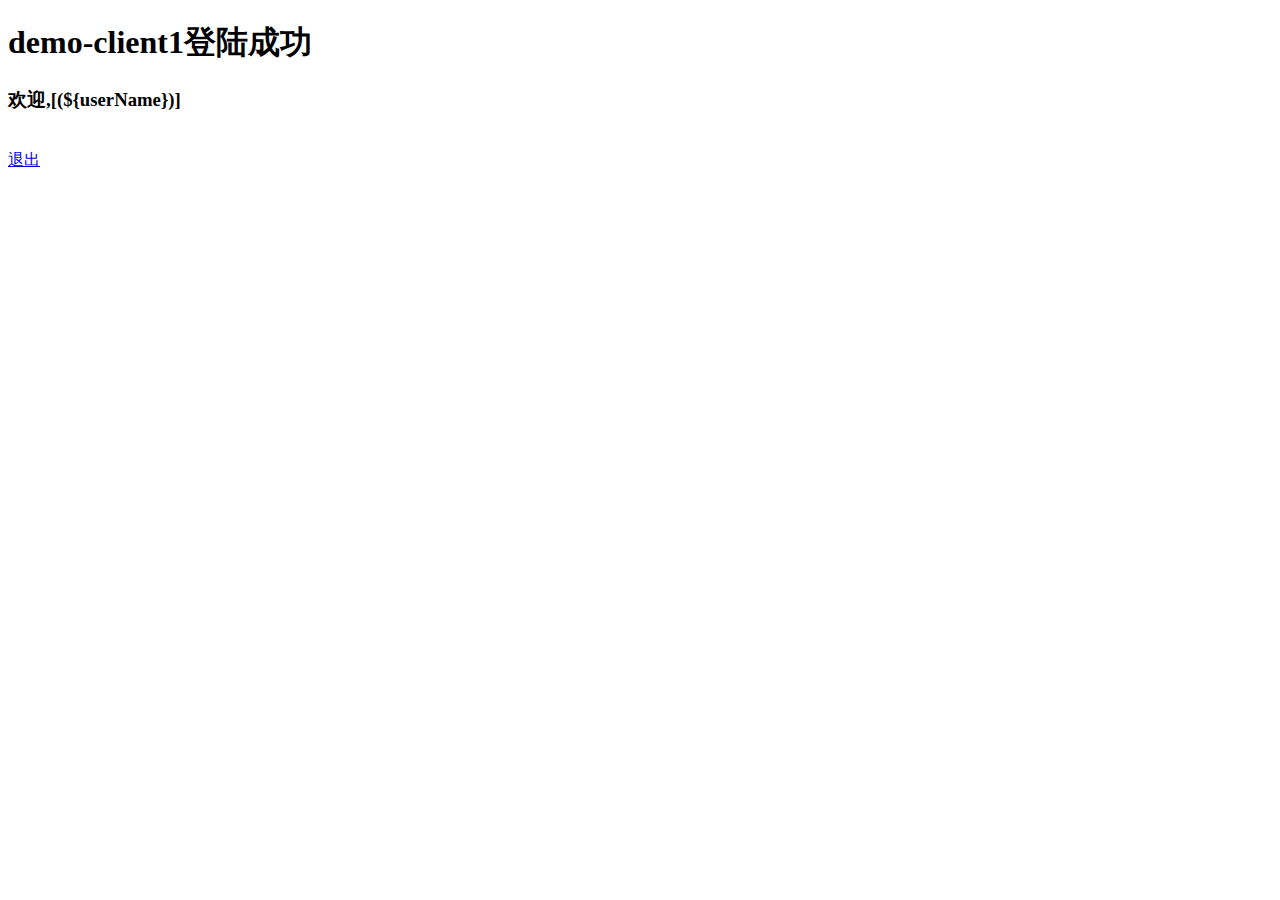
<file: demo-client1/src/main/webapp/WEB-INF/view/index.html>
<!doctype html>
<html lang="en">
<head>
	<meta charset="UTF-8" />
	<title>Document</title>
</head>
<body>
	<h1>demo-client1登陆成功</h1>
	<h3>欢迎,[(${userName})]</h3>
	<br/><a href="logout">退出</a>
</body>
</html>
</file>
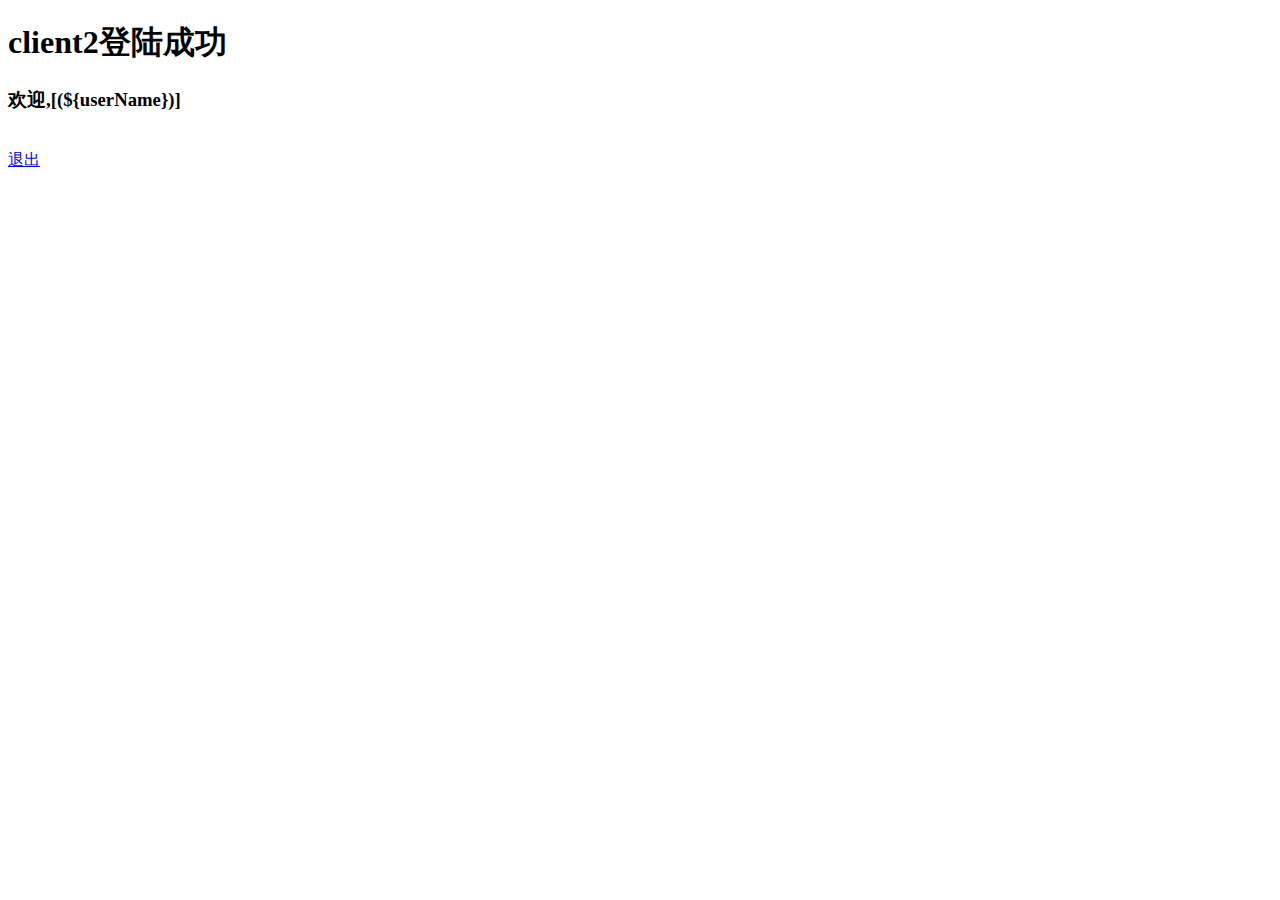
<file: demo-client2/src/main/webapp/WEB-INF/view/index.html>
<!doctype html>
<html lang="en">
<head>
	<meta charset="UTF-8" />
	<title>Document</title>
</head>
<body>
	<h1>client2登陆成功</h1>
	<h3>欢迎,[(${userName})]</h3>
	<br/><a href="logout">退出</a>
</body>
</html>
</file>
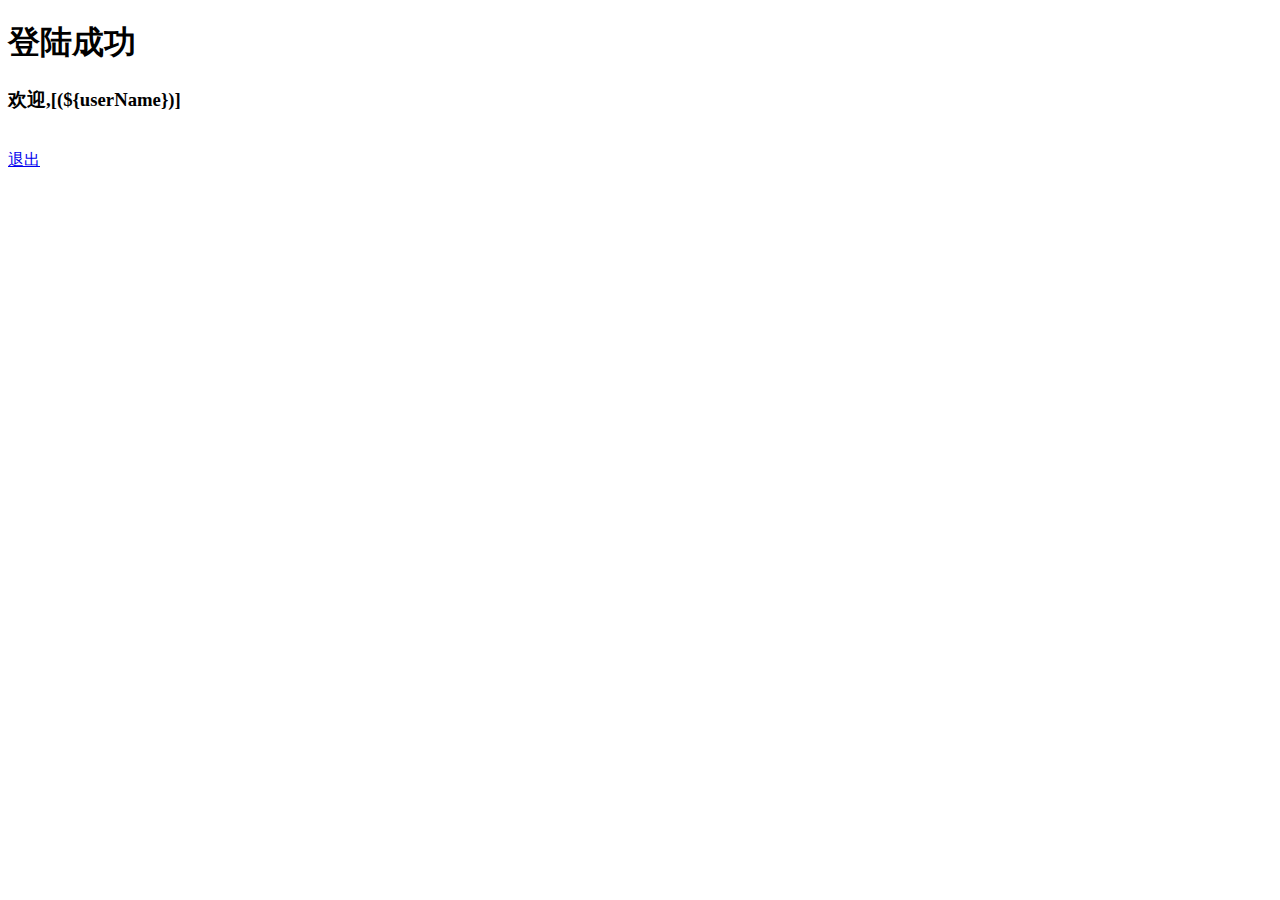
<file: sso-server/src/main/webapp/WEB-INF/view/index.html>
<!doctype html>
<html lang="en">
<head>
	<meta charset="UTF-8" />
	<title>Document</title>
</head>
<body>
	<h1>登陆成功</h1>
	<h3>欢迎,[(${userName})]</h3>
	<br/><a href="logout">退出</a>
</body>
</html>
</file>
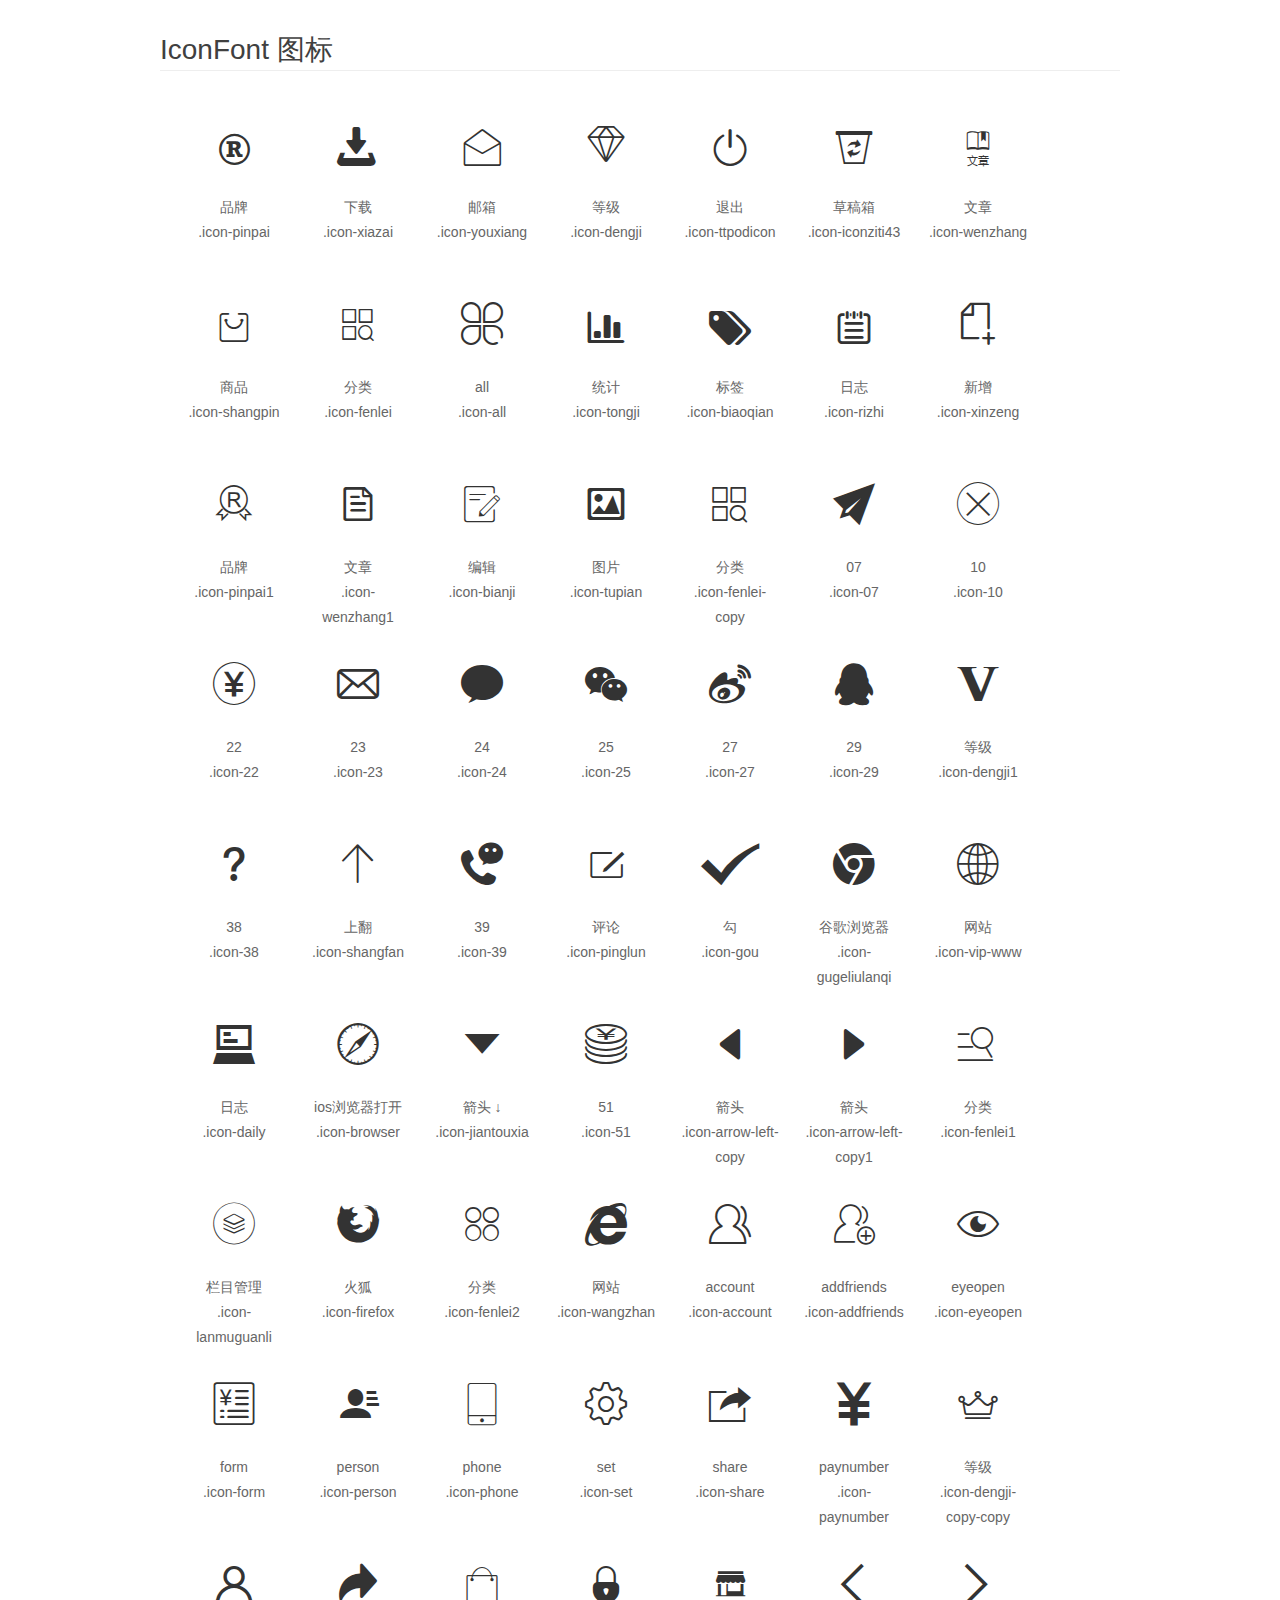
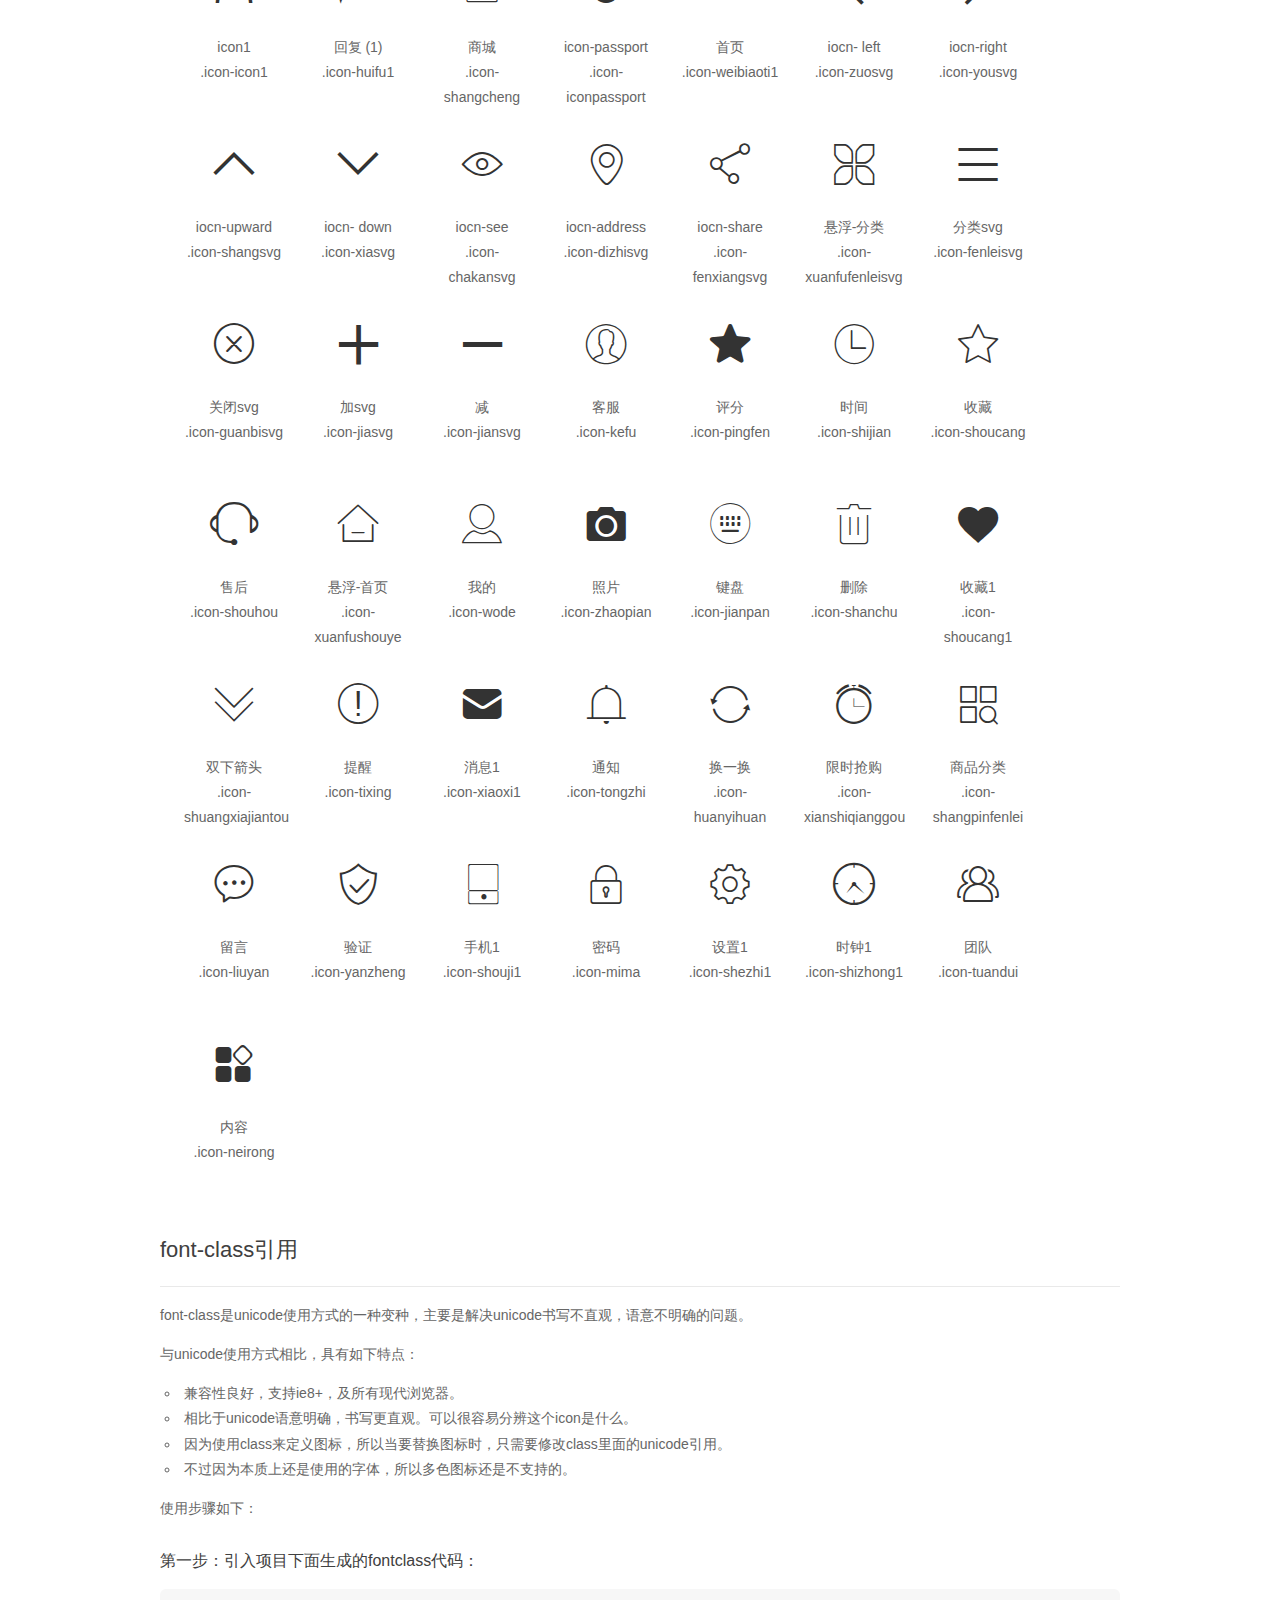
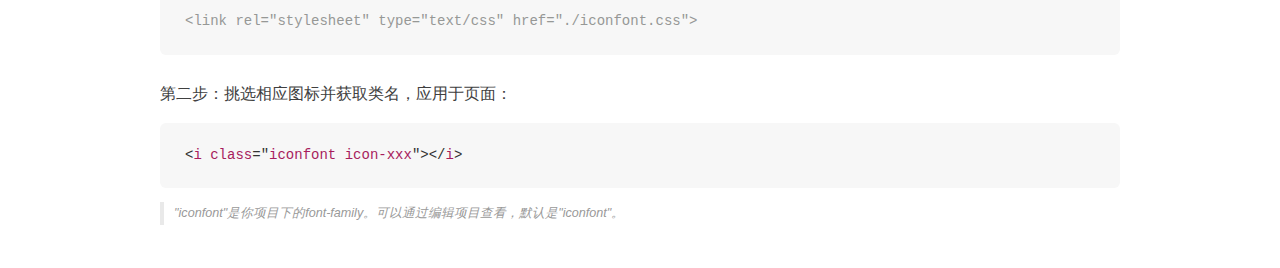
<file: sso-server/src/main/webapp/css/font/demo_fontclass.html>
<!DOCTYPE html>
<html>
<head>
    <meta charset="utf-8"/>
    <title>IconFont</title>
    <link rel="stylesheet" href="demo.css">
    <link rel="stylesheet" href="iconfont.css">
</head>
<body>
    <div class="main markdown">
        <h1>IconFont 图标</h1>
        <ul class="icon_lists clear">
            
                <li>
                <i class="icon iconfont icon-pinpai"></i>
                    <div class="name">品牌</div>
                    <div class="fontclass">.icon-pinpai</div>
                </li>
            
                <li>
                <i class="icon iconfont icon-xiazai"></i>
                    <div class="name">下载</div>
                    <div class="fontclass">.icon-xiazai</div>
                </li>
            
                <li>
                <i class="icon iconfont icon-youxiang"></i>
                    <div class="name">邮箱</div>
                    <div class="fontclass">.icon-youxiang</div>
                </li>
            
                <li>
                <i class="icon iconfont icon-dengji"></i>
                    <div class="name">等级</div>
                    <div class="fontclass">.icon-dengji</div>
                </li>
            
                <li>
                <i class="icon iconfont icon-ttpodicon"></i>
                    <div class="name">退出</div>
                    <div class="fontclass">.icon-ttpodicon</div>
                </li>
            
                <li>
                <i class="icon iconfont icon-iconziti43"></i>
                    <div class="name">草稿箱</div>
                    <div class="fontclass">.icon-iconziti43</div>
                </li>
            
                <li>
                <i class="icon iconfont icon-wenzhang"></i>
                    <div class="name">文章</div>
                    <div class="fontclass">.icon-wenzhang</div>
                </li>
            
                <li>
                <i class="icon iconfont icon-shangpin"></i>
                    <div class="name">商品</div>
                    <div class="fontclass">.icon-shangpin</div>
                </li>
            
                <li>
                <i class="icon iconfont icon-fenlei"></i>
                    <div class="name">分类</div>
                    <div class="fontclass">.icon-fenlei</div>
                </li>
            
                <li>
                <i class="icon iconfont icon-all"></i>
                    <div class="name">all</div>
                    <div class="fontclass">.icon-all</div>
                </li>
            
                <li>
                <i class="icon iconfont icon-tongji"></i>
                    <div class="name">统计</div>
                    <div class="fontclass">.icon-tongji</div>
                </li>
            
                <li>
                <i class="icon iconfont icon-biaoqian"></i>
                    <div class="name">标签</div>
                    <div class="fontclass">.icon-biaoqian</div>
                </li>
            
                <li>
                <i class="icon iconfont icon-rizhi"></i>
                    <div class="name">日志</div>
                    <div class="fontclass">.icon-rizhi</div>
                </li>
            
                <li>
                <i class="icon iconfont icon-xinzeng"></i>
                    <div class="name">新增</div>
                    <div class="fontclass">.icon-xinzeng</div>
                </li>
            
                <li>
                <i class="icon iconfont icon-pinpai1"></i>
                    <div class="name">品牌</div>
                    <div class="fontclass">.icon-pinpai1</div>
                </li>
            
                <li>
                <i class="icon iconfont icon-wenzhang1"></i>
                    <div class="name">文章</div>
                    <div class="fontclass">.icon-wenzhang1</div>
                </li>
            
                <li>
                <i class="icon iconfont icon-bianji"></i>
                    <div class="name">编辑</div>
                    <div class="fontclass">.icon-bianji</div>
                </li>
            
                <li>
                <i class="icon iconfont icon-tupian"></i>
                    <div class="name">图片</div>
                    <div class="fontclass">.icon-tupian</div>
                </li>
            
                <li>
                <i class="icon iconfont icon-fenlei-copy"></i>
                    <div class="name">分类</div>
                    <div class="fontclass">.icon-fenlei-copy</div>
                </li>
            
                <li>
                <i class="icon iconfont icon-07"></i>
                    <div class="name">07</div>
                    <div class="fontclass">.icon-07</div>
                </li>
            
                <li>
                <i class="icon iconfont icon-10"></i>
                    <div class="name">10</div>
                    <div class="fontclass">.icon-10</div>
                </li>
            
                <li>
                <i class="icon iconfont icon-22"></i>
                    <div class="name">22</div>
                    <div class="fontclass">.icon-22</div>
                </li>
            
                <li>
                <i class="icon iconfont icon-23"></i>
                    <div class="name">23</div>
                    <div class="fontclass">.icon-23</div>
                </li>
            
                <li>
                <i class="icon iconfont icon-24"></i>
                    <div class="name">24</div>
                    <div class="fontclass">.icon-24</div>
                </li>
            
                <li>
                <i class="icon iconfont icon-25"></i>
                    <div class="name">25</div>
                    <div class="fontclass">.icon-25</div>
                </li>
            
                <li>
                <i class="icon iconfont icon-27"></i>
                    <div class="name">27</div>
                    <div class="fontclass">.icon-27</div>
                </li>
            
                <li>
                <i class="icon iconfont icon-29"></i>
                    <div class="name">29</div>
                    <div class="fontclass">.icon-29</div>
                </li>
            
                <li>
                <i class="icon iconfont icon-dengji1"></i>
                    <div class="name">等级</div>
                    <div class="fontclass">.icon-dengji1</div>
                </li>
            
                <li>
                <i class="icon iconfont icon-38"></i>
                    <div class="name">38</div>
                    <div class="fontclass">.icon-38</div>
                </li>
            
                <li>
                <i class="icon iconfont icon-shangfan"></i>
                    <div class="name">上翻</div>
                    <div class="fontclass">.icon-shangfan</div>
                </li>
            
                <li>
                <i class="icon iconfont icon-39"></i>
                    <div class="name">39</div>
                    <div class="fontclass">.icon-39</div>
                </li>
            
                <li>
                <i class="icon iconfont icon-pinglun"></i>
                    <div class="name">评论</div>
                    <div class="fontclass">.icon-pinglun</div>
                </li>
            
                <li>
                <i class="icon iconfont icon-gou"></i>
                    <div class="name">勾</div>
                    <div class="fontclass">.icon-gou</div>
                </li>
            
                <li>
                <i class="icon iconfont icon-gugeliulanqi"></i>
                    <div class="name">谷歌浏览器</div>
                    <div class="fontclass">.icon-gugeliulanqi</div>
                </li>
            
                <li>
                <i class="icon iconfont icon-vip-www"></i>
                    <div class="name">网站</div>
                    <div class="fontclass">.icon-vip-www</div>
                </li>
            
                <li>
                <i class="icon iconfont icon-daily"></i>
                    <div class="name">日志</div>
                    <div class="fontclass">.icon-daily</div>
                </li>
            
                <li>
                <i class="icon iconfont icon-browser"></i>
                    <div class="name">ios浏览器打开</div>
                    <div class="fontclass">.icon-browser</div>
                </li>
            
                <li>
                <i class="icon iconfont icon-jiantouxia"></i>
                    <div class="name">箭头 ↓</div>
                    <div class="fontclass">.icon-jiantouxia</div>
                </li>
            
                <li>
                <i class="icon iconfont icon-51"></i>
                    <div class="name">51</div>
                    <div class="fontclass">.icon-51</div>
                </li>
            
                <li>
                <i class="icon iconfont icon-arrow-left-copy"></i>
                    <div class="name">箭头</div>
                    <div class="fontclass">.icon-arrow-left-copy</div>
                </li>
            
                <li>
                <i class="icon iconfont icon-arrow-left-copy1"></i>
                    <div class="name">箭头</div>
                    <div class="fontclass">.icon-arrow-left-copy1</div>
                </li>
            
                <li>
                <i class="icon iconfont icon-fenlei1"></i>
                    <div class="name">分类</div>
                    <div class="fontclass">.icon-fenlei1</div>
                </li>
            
                <li>
                <i class="icon iconfont icon-lanmuguanli"></i>
                    <div class="name">栏目管理</div>
                    <div class="fontclass">.icon-lanmuguanli</div>
                </li>
            
                <li>
                <i class="icon iconfont icon-firefox"></i>
                    <div class="name">火狐</div>
                    <div class="fontclass">.icon-firefox</div>
                </li>
            
                <li>
                <i class="icon iconfont icon-fenlei2"></i>
                    <div class="name">分类</div>
                    <div class="fontclass">.icon-fenlei2</div>
                </li>
            
                <li>
                <i class="icon iconfont icon-wangzhan"></i>
                    <div class="name">网站</div>
                    <div class="fontclass">.icon-wangzhan</div>
                </li>
            
                <li>
                <i class="icon iconfont icon-account"></i>
                    <div class="name">account</div>
                    <div class="fontclass">.icon-account</div>
                </li>
            
                <li>
                <i class="icon iconfont icon-addfriends"></i>
                    <div class="name">addfriends</div>
                    <div class="fontclass">.icon-addfriends</div>
                </li>
            
                <li>
                <i class="icon iconfont icon-eyeopen"></i>
                    <div class="name">eyeopen</div>
                    <div class="fontclass">.icon-eyeopen</div>
                </li>
            
                <li>
                <i class="icon iconfont icon-form"></i>
                    <div class="name">form</div>
                    <div class="fontclass">.icon-form</div>
                </li>
            
                <li>
                <i class="icon iconfont icon-person"></i>
                    <div class="name">person</div>
                    <div class="fontclass">.icon-person</div>
                </li>
            
                <li>
                <i class="icon iconfont icon-phone"></i>
                    <div class="name">phone</div>
                    <div class="fontclass">.icon-phone</div>
                </li>
            
                <li>
                <i class="icon iconfont icon-set"></i>
                    <div class="name">set</div>
                    <div class="fontclass">.icon-set</div>
                </li>
            
                <li>
                <i class="icon iconfont icon-share"></i>
                    <div class="name">share</div>
                    <div class="fontclass">.icon-share</div>
                </li>
            
                <li>
                <i class="icon iconfont icon-paynumber"></i>
                    <div class="name">paynumber</div>
                    <div class="fontclass">.icon-paynumber</div>
                </li>
            
                <li>
                <i class="icon iconfont icon-dengji-copy-copy"></i>
                    <div class="name">等级</div>
                    <div class="fontclass">.icon-dengji-copy-copy</div>
                </li>
            
                <li>
                <i class="icon iconfont icon-icon1"></i>
                    <div class="name">icon1</div>
                    <div class="fontclass">.icon-icon1</div>
                </li>
            
                <li>
                <i class="icon iconfont icon-huifu1"></i>
                    <div class="name">回复 (1)</div>
                    <div class="fontclass">.icon-huifu1</div>
                </li>
            
                <li>
                <i class="icon iconfont icon-shangcheng"></i>
                    <div class="name">商城</div>
                    <div class="fontclass">.icon-shangcheng</div>
                </li>
            
                <li>
                <i class="icon iconfont icon-iconpassport"></i>
                    <div class="name">icon-passport</div>
                    <div class="fontclass">.icon-iconpassport</div>
                </li>
            
                <li>
                <i class="icon iconfont icon-weibiaoti1"></i>
                    <div class="name">首页</div>
                    <div class="fontclass">.icon-weibiaoti1</div>
                </li>
            
                <li>
                <i class="icon iconfont icon-zuosvg"></i>
                    <div class="name"> iocn- left</div>
                    <div class="fontclass">.icon-zuosvg</div>
                </li>
            
                <li>
                <i class="icon iconfont icon-yousvg"></i>
                    <div class="name">iocn-right</div>
                    <div class="fontclass">.icon-yousvg</div>
                </li>
            
                <li>
                <i class="icon iconfont icon-shangsvg"></i>
                    <div class="name">iocn-upward</div>
                    <div class="fontclass">.icon-shangsvg</div>
                </li>
            
                <li>
                <i class="icon iconfont icon-xiasvg"></i>
                    <div class="name">iocn- down</div>
                    <div class="fontclass">.icon-xiasvg</div>
                </li>
            
                <li>
                <i class="icon iconfont icon-chakansvg"></i>
                    <div class="name">iocn-see</div>
                    <div class="fontclass">.icon-chakansvg</div>
                </li>
            
                <li>
                <i class="icon iconfont icon-dizhisvg"></i>
                    <div class="name">iocn-address</div>
                    <div class="fontclass">.icon-dizhisvg</div>
                </li>
            
                <li>
                <i class="icon iconfont icon-fenxiangsvg"></i>
                    <div class="name">iocn-share</div>
                    <div class="fontclass">.icon-fenxiangsvg</div>
                </li>
            
                <li>
                <i class="icon iconfont icon-xuanfufenleisvg"></i>
                    <div class="name">悬浮-分类</div>
                    <div class="fontclass">.icon-xuanfufenleisvg</div>
                </li>
            
                <li>
                <i class="icon iconfont icon-fenleisvg"></i>
                    <div class="name">分类svg</div>
                    <div class="fontclass">.icon-fenleisvg</div>
                </li>
            
                <li>
                <i class="icon iconfont icon-guanbisvg"></i>
                    <div class="name">关闭svg</div>
                    <div class="fontclass">.icon-guanbisvg</div>
                </li>
            
                <li>
                <i class="icon iconfont icon-jiasvg"></i>
                    <div class="name">加svg</div>
                    <div class="fontclass">.icon-jiasvg</div>
                </li>
            
                <li>
                <i class="icon iconfont icon-jiansvg"></i>
                    <div class="name">减</div>
                    <div class="fontclass">.icon-jiansvg</div>
                </li>
            
                <li>
                <i class="icon iconfont icon-kefu"></i>
                    <div class="name">客服</div>
                    <div class="fontclass">.icon-kefu</div>
                </li>
            
                <li>
                <i class="icon iconfont icon-pingfen"></i>
                    <div class="name">评分</div>
                    <div class="fontclass">.icon-pingfen</div>
                </li>
            
                <li>
                <i class="icon iconfont icon-shijian"></i>
                    <div class="name">时间</div>
                    <div class="fontclass">.icon-shijian</div>
                </li>
            
                <li>
                <i class="icon iconfont icon-shoucang"></i>
                    <div class="name">收藏</div>
                    <div class="fontclass">.icon-shoucang</div>
                </li>
            
                <li>
                <i class="icon iconfont icon-shouhou"></i>
                    <div class="name">售后</div>
                    <div class="fontclass">.icon-shouhou</div>
                </li>
            
                <li>
                <i class="icon iconfont icon-xuanfushouye"></i>
                    <div class="name">悬浮-首页</div>
                    <div class="fontclass">.icon-xuanfushouye</div>
                </li>
            
                <li>
                <i class="icon iconfont icon-wode"></i>
                    <div class="name">我的</div>
                    <div class="fontclass">.icon-wode</div>
                </li>
            
                <li>
                <i class="icon iconfont icon-zhaopian"></i>
                    <div class="name">照片</div>
                    <div class="fontclass">.icon-zhaopian</div>
                </li>
            
                <li>
                <i class="icon iconfont icon-jianpan"></i>
                    <div class="name">键盘</div>
                    <div class="fontclass">.icon-jianpan</div>
                </li>
            
                <li>
                <i class="icon iconfont icon-shanchu"></i>
                    <div class="name">删除</div>
                    <div class="fontclass">.icon-shanchu</div>
                </li>
            
                <li>
                <i class="icon iconfont icon-shoucang1"></i>
                    <div class="name">收藏1</div>
                    <div class="fontclass">.icon-shoucang1</div>
                </li>
            
                <li>
                <i class="icon iconfont icon-shuangxiajiantou"></i>
                    <div class="name">双下箭头</div>
                    <div class="fontclass">.icon-shuangxiajiantou</div>
                </li>
            
                <li>
                <i class="icon iconfont icon-tixing"></i>
                    <div class="name">提醒</div>
                    <div class="fontclass">.icon-tixing</div>
                </li>
            
                <li>
                <i class="icon iconfont icon-xiaoxi1"></i>
                    <div class="name">消息1</div>
                    <div class="fontclass">.icon-xiaoxi1</div>
                </li>
            
                <li>
                <i class="icon iconfont icon-tongzhi"></i>
                    <div class="name">通知</div>
                    <div class="fontclass">.icon-tongzhi</div>
                </li>
            
                <li>
                <i class="icon iconfont icon-huanyihuan"></i>
                    <div class="name">换一换</div>
                    <div class="fontclass">.icon-huanyihuan</div>
                </li>
            
                <li>
                <i class="icon iconfont icon-xianshiqianggou"></i>
                    <div class="name">限时抢购</div>
                    <div class="fontclass">.icon-xianshiqianggou</div>
                </li>
            
                <li>
                <i class="icon iconfont icon-shangpinfenlei"></i>
                    <div class="name">商品分类</div>
                    <div class="fontclass">.icon-shangpinfenlei</div>
                </li>
            
                <li>
                <i class="icon iconfont icon-liuyan"></i>
                    <div class="name">留言</div>
                    <div class="fontclass">.icon-liuyan</div>
                </li>
            
                <li>
                <i class="icon iconfont icon-yanzheng"></i>
                    <div class="name">验证</div>
                    <div class="fontclass">.icon-yanzheng</div>
                </li>
            
                <li>
                <i class="icon iconfont icon-shouji1"></i>
                    <div class="name">手机1</div>
                    <div class="fontclass">.icon-shouji1</div>
                </li>
            
                <li>
                <i class="icon iconfont icon-mima"></i>
                    <div class="name">密码</div>
                    <div class="fontclass">.icon-mima</div>
                </li>
            
                <li>
                <i class="icon iconfont icon-shezhi1"></i>
                    <div class="name">设置1</div>
                    <div class="fontclass">.icon-shezhi1</div>
                </li>
            
                <li>
                <i class="icon iconfont icon-shizhong1"></i>
                    <div class="name">时钟1</div>
                    <div class="fontclass">.icon-shizhong1</div>
                </li>
            
                <li>
                <i class="icon iconfont icon-tuandui"></i>
                    <div class="name">团队</div>
                    <div class="fontclass">.icon-tuandui</div>
                </li>
            
                <li>
                <i class="icon iconfont icon-neirong"></i>
                    <div class="name">内容</div>
                    <div class="fontclass">.icon-neirong</div>
                </li>
            
        </ul>

        <h2 id="font-class-">font-class引用</h2>
        <hr>

        <p>font-class是unicode使用方式的一种变种，主要是解决unicode书写不直观，语意不明确的问题。</p>
        <p>与unicode使用方式相比，具有如下特点：</p>
        <ul>
        <li>兼容性良好，支持ie8+，及所有现代浏览器。</li>
        <li>相比于unicode语意明确，书写更直观。可以很容易分辨这个icon是什么。</li>
        <li>因为使用class来定义图标，所以当要替换图标时，只需要修改class里面的unicode引用。</li>
        <li>不过因为本质上还是使用的字体，所以多色图标还是不支持的。</li>
        </ul>
        <p>使用步骤如下：</p>
        <h3 id="-fontclass-">第一步：引入项目下面生成的fontclass代码：</h3>


        <pre><code class="lang-js hljs javascript"><span class="hljs-comment">&lt;link rel="stylesheet" type="text/css" href="./iconfont.css"&gt;</span></code></pre>
        <h3 id="-">第二步：挑选相应图标并获取类名，应用于页面：</h3>
        <pre><code class="lang-css hljs">&lt;<span class="hljs-selector-tag">i</span> <span class="hljs-selector-tag">class</span>="<span class="hljs-selector-tag">iconfont</span> <span class="hljs-selector-tag">icon-xxx</span>"&gt;&lt;/<span class="hljs-selector-tag">i</span>&gt;</code></pre>
        <blockquote>
        <p>"iconfont"是你项目下的font-family。可以通过编辑项目查看，默认是"iconfont"。</p>
        </blockquote>
    </div>
</body>
</html>
</file>
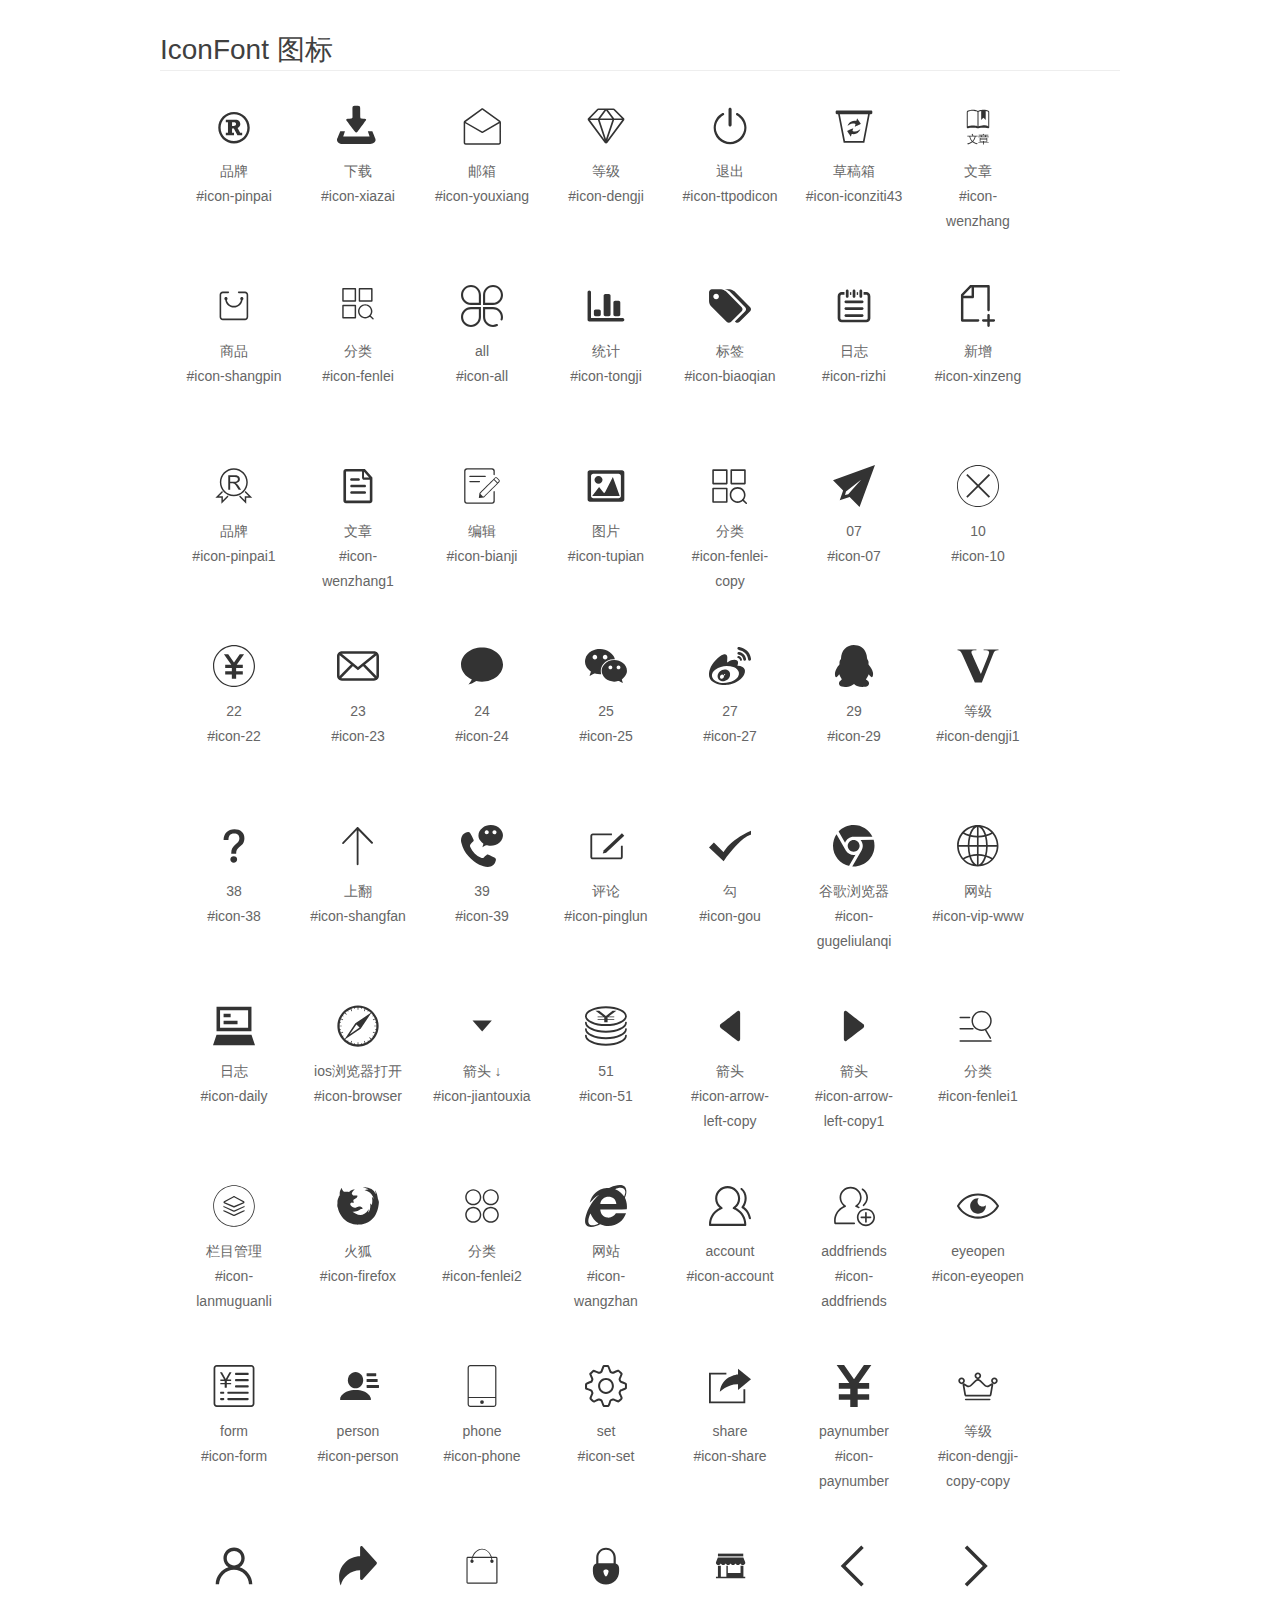
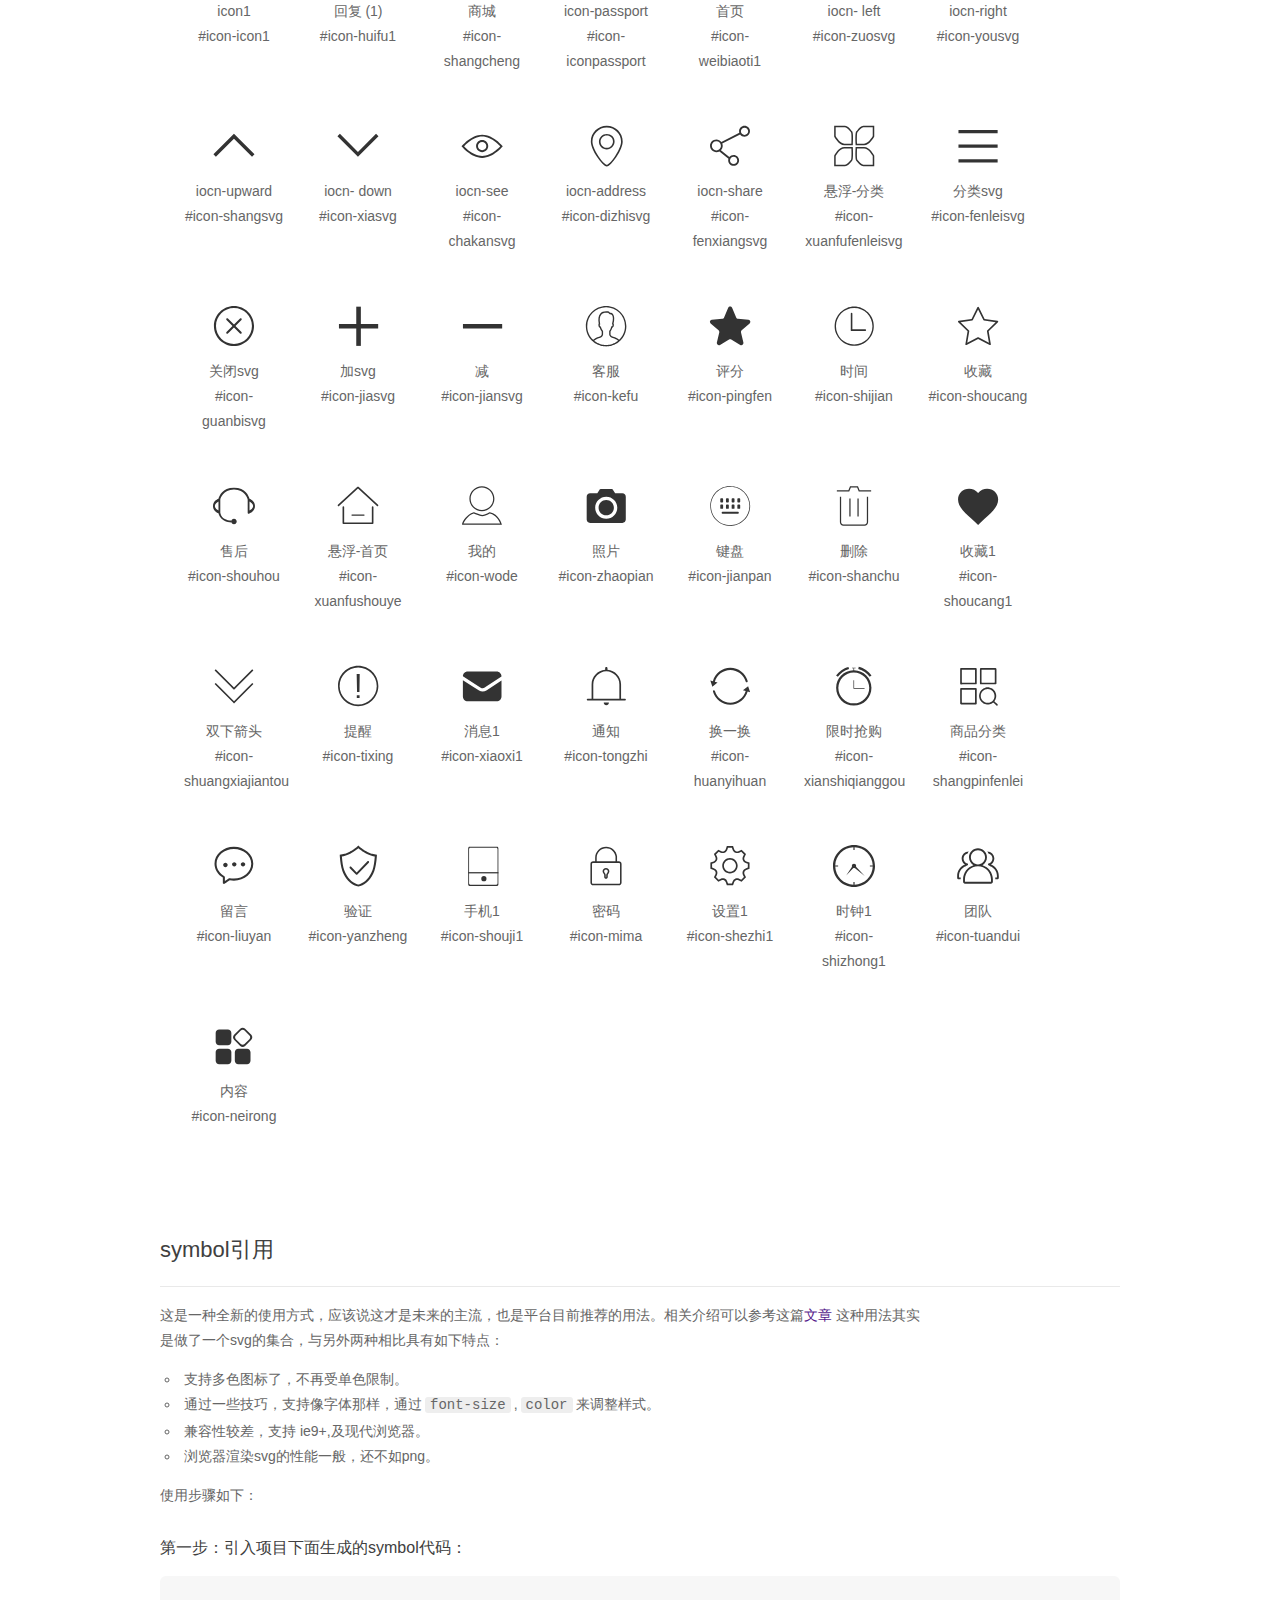
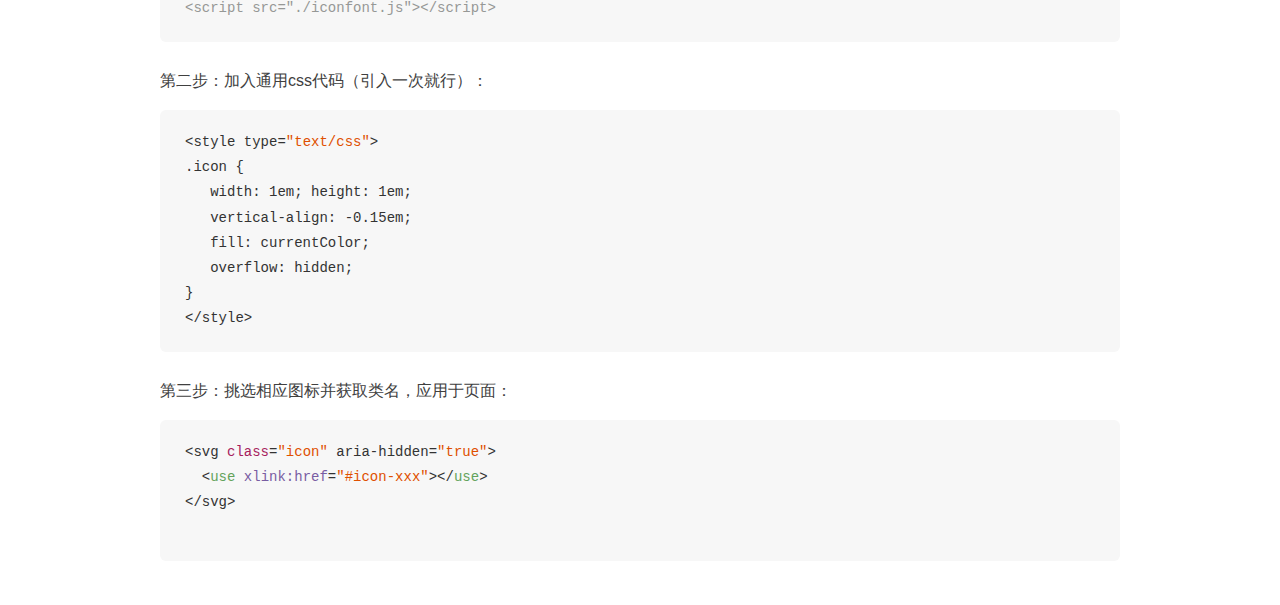
<file: sso-server/src/main/webapp/css/font/demo_symbol.html>
<!DOCTYPE html>
<html>
<head>
    <meta charset="utf-8"/>
    <title>IconFont</title>
    <link rel="stylesheet" href="demo.css">
    <script src="iconfont.js"></script>

    <style type="text/css">
        .icon {
          /* 通过设置 font-size 来改变图标大小 */
          width: 1em; height: 1em;
          /* 图标和文字相邻时，垂直对齐 */
          vertical-align: -0.15em;
          /* 通过设置 color 来改变 SVG 的颜色/fill */
          fill: currentColor;
          /* path 和 stroke 溢出 viewBox 部分在 IE 下会显示
             normalize.css 中也包含这行 */
          overflow: hidden;
        }

    </style>
</head>
<body>
    <div class="main markdown">
        <h1>IconFont 图标</h1>
        <ul class="icon_lists clear">
            
                <li>
                    <svg class="icon" aria-hidden="true">
                        <use xlink:href="#icon-pinpai"></use>
                    </svg>
                    <div class="name">品牌</div>
                    <div class="fontclass">#icon-pinpai</div>
                </li>
            
                <li>
                    <svg class="icon" aria-hidden="true">
                        <use xlink:href="#icon-xiazai"></use>
                    </svg>
                    <div class="name">下载</div>
                    <div class="fontclass">#icon-xiazai</div>
                </li>
            
                <li>
                    <svg class="icon" aria-hidden="true">
                        <use xlink:href="#icon-youxiang"></use>
                    </svg>
                    <div class="name">邮箱</div>
                    <div class="fontclass">#icon-youxiang</div>
                </li>
            
                <li>
                    <svg class="icon" aria-hidden="true">
                        <use xlink:href="#icon-dengji"></use>
                    </svg>
                    <div class="name">等级</div>
                    <div class="fontclass">#icon-dengji</div>
                </li>
            
                <li>
                    <svg class="icon" aria-hidden="true">
                        <use xlink:href="#icon-ttpodicon"></use>
                    </svg>
                    <div class="name">退出</div>
                    <div class="fontclass">#icon-ttpodicon</div>
                </li>
            
                <li>
                    <svg class="icon" aria-hidden="true">
                        <use xlink:href="#icon-iconziti43"></use>
                    </svg>
                    <div class="name">草稿箱</div>
                    <div class="fontclass">#icon-iconziti43</div>
                </li>
            
                <li>
                    <svg class="icon" aria-hidden="true">
                        <use xlink:href="#icon-wenzhang"></use>
                    </svg>
                    <div class="name">文章</div>
                    <div class="fontclass">#icon-wenzhang</div>
                </li>
            
                <li>
                    <svg class="icon" aria-hidden="true">
                        <use xlink:href="#icon-shangpin"></use>
                    </svg>
                    <div class="name">商品</div>
                    <div class="fontclass">#icon-shangpin</div>
                </li>
            
                <li>
                    <svg class="icon" aria-hidden="true">
                        <use xlink:href="#icon-fenlei"></use>
                    </svg>
                    <div class="name">分类</div>
                    <div class="fontclass">#icon-fenlei</div>
                </li>
            
                <li>
                    <svg class="icon" aria-hidden="true">
                        <use xlink:href="#icon-all"></use>
                    </svg>
                    <div class="name">all</div>
                    <div class="fontclass">#icon-all</div>
                </li>
            
                <li>
                    <svg class="icon" aria-hidden="true">
                        <use xlink:href="#icon-tongji"></use>
                    </svg>
                    <div class="name">统计</div>
                    <div class="fontclass">#icon-tongji</div>
                </li>
            
                <li>
                    <svg class="icon" aria-hidden="true">
                        <use xlink:href="#icon-biaoqian"></use>
                    </svg>
                    <div class="name">标签</div>
                    <div class="fontclass">#icon-biaoqian</div>
                </li>
            
                <li>
                    <svg class="icon" aria-hidden="true">
                        <use xlink:href="#icon-rizhi"></use>
                    </svg>
                    <div class="name">日志</div>
                    <div class="fontclass">#icon-rizhi</div>
                </li>
            
                <li>
                    <svg class="icon" aria-hidden="true">
                        <use xlink:href="#icon-xinzeng"></use>
                    </svg>
                    <div class="name">新增</div>
                    <div class="fontclass">#icon-xinzeng</div>
                </li>
            
                <li>
                    <svg class="icon" aria-hidden="true">
                        <use xlink:href="#icon-pinpai1"></use>
                    </svg>
                    <div class="name">品牌</div>
                    <div class="fontclass">#icon-pinpai1</div>
                </li>
            
                <li>
                    <svg class="icon" aria-hidden="true">
                        <use xlink:href="#icon-wenzhang1"></use>
                    </svg>
                    <div class="name">文章</div>
                    <div class="fontclass">#icon-wenzhang1</div>
                </li>
            
                <li>
                    <svg class="icon" aria-hidden="true">
                        <use xlink:href="#icon-bianji"></use>
                    </svg>
                    <div class="name">编辑</div>
                    <div class="fontclass">#icon-bianji</div>
                </li>
            
                <li>
                    <svg class="icon" aria-hidden="true">
                        <use xlink:href="#icon-tupian"></use>
                    </svg>
                    <div class="name">图片</div>
                    <div class="fontclass">#icon-tupian</div>
                </li>
            
                <li>
                    <svg class="icon" aria-hidden="true">
                        <use xlink:href="#icon-fenlei-copy"></use>
                    </svg>
                    <div class="name">分类</div>
                    <div class="fontclass">#icon-fenlei-copy</div>
                </li>
            
                <li>
                    <svg class="icon" aria-hidden="true">
                        <use xlink:href="#icon-07"></use>
                    </svg>
                    <div class="name">07</div>
                    <div class="fontclass">#icon-07</div>
                </li>
            
                <li>
                    <svg class="icon" aria-hidden="true">
                        <use xlink:href="#icon-10"></use>
                    </svg>
                    <div class="name">10</div>
                    <div class="fontclass">#icon-10</div>
                </li>
            
                <li>
                    <svg class="icon" aria-hidden="true">
                        <use xlink:href="#icon-22"></use>
                    </svg>
                    <div class="name">22</div>
                    <div class="fontclass">#icon-22</div>
                </li>
            
                <li>
                    <svg class="icon" aria-hidden="true">
                        <use xlink:href="#icon-23"></use>
                    </svg>
                    <div class="name">23</div>
                    <div class="fontclass">#icon-23</div>
                </li>
            
                <li>
                    <svg class="icon" aria-hidden="true">
                        <use xlink:href="#icon-24"></use>
                    </svg>
                    <div class="name">24</div>
                    <div class="fontclass">#icon-24</div>
                </li>
            
                <li>
                    <svg class="icon" aria-hidden="true">
                        <use xlink:href="#icon-25"></use>
                    </svg>
                    <div class="name">25</div>
                    <div class="fontclass">#icon-25</div>
                </li>
            
                <li>
                    <svg class="icon" aria-hidden="true">
                        <use xlink:href="#icon-27"></use>
                    </svg>
                    <div class="name">27</div>
                    <div class="fontclass">#icon-27</div>
                </li>
            
                <li>
                    <svg class="icon" aria-hidden="true">
                        <use xlink:href="#icon-29"></use>
                    </svg>
                    <div class="name">29</div>
                    <div class="fontclass">#icon-29</div>
                </li>
            
                <li>
                    <svg class="icon" aria-hidden="true">
                        <use xlink:href="#icon-dengji1"></use>
                    </svg>
                    <div class="name">等级</div>
                    <div class="fontclass">#icon-dengji1</div>
                </li>
            
                <li>
                    <svg class="icon" aria-hidden="true">
                        <use xlink:href="#icon-38"></use>
                    </svg>
                    <div class="name">38</div>
                    <div class="fontclass">#icon-38</div>
                </li>
            
                <li>
                    <svg class="icon" aria-hidden="true">
                        <use xlink:href="#icon-shangfan"></use>
                    </svg>
                    <div class="name">上翻</div>
                    <div class="fontclass">#icon-shangfan</div>
                </li>
            
                <li>
                    <svg class="icon" aria-hidden="true">
                        <use xlink:href="#icon-39"></use>
                    </svg>
                    <div class="name">39</div>
                    <div class="fontclass">#icon-39</div>
                </li>
            
                <li>
                    <svg class="icon" aria-hidden="true">
                        <use xlink:href="#icon-pinglun"></use>
                    </svg>
                    <div class="name">评论</div>
                    <div class="fontclass">#icon-pinglun</div>
                </li>
            
                <li>
                    <svg class="icon" aria-hidden="true">
                        <use xlink:href="#icon-gou"></use>
                    </svg>
                    <div class="name">勾</div>
                    <div class="fontclass">#icon-gou</div>
                </li>
            
                <li>
                    <svg class="icon" aria-hidden="true">
                        <use xlink:href="#icon-gugeliulanqi"></use>
                    </svg>
                    <div class="name">谷歌浏览器</div>
                    <div class="fontclass">#icon-gugeliulanqi</div>
                </li>
            
                <li>
                    <svg class="icon" aria-hidden="true">
                        <use xlink:href="#icon-vip-www"></use>
                    </svg>
                    <div class="name">网站</div>
                    <div class="fontclass">#icon-vip-www</div>
                </li>
            
                <li>
                    <svg class="icon" aria-hidden="true">
                        <use xlink:href="#icon-daily"></use>
                    </svg>
                    <div class="name">日志</div>
                    <div class="fontclass">#icon-daily</div>
                </li>
            
                <li>
                    <svg class="icon" aria-hidden="true">
                        <use xlink:href="#icon-browser"></use>
                    </svg>
                    <div class="name">ios浏览器打开</div>
                    <div class="fontclass">#icon-browser</div>
                </li>
            
                <li>
                    <svg class="icon" aria-hidden="true">
                        <use xlink:href="#icon-jiantouxia"></use>
                    </svg>
                    <div class="name">箭头 ↓</div>
                    <div class="fontclass">#icon-jiantouxia</div>
                </li>
            
                <li>
                    <svg class="icon" aria-hidden="true">
                        <use xlink:href="#icon-51"></use>
                    </svg>
                    <div class="name">51</div>
                    <div class="fontclass">#icon-51</div>
                </li>
            
                <li>
                    <svg class="icon" aria-hidden="true">
                        <use xlink:href="#icon-arrow-left-copy"></use>
                    </svg>
                    <div class="name">箭头</div>
                    <div class="fontclass">#icon-arrow-left-copy</div>
                </li>
            
                <li>
                    <svg class="icon" aria-hidden="true">
                        <use xlink:href="#icon-arrow-left-copy1"></use>
                    </svg>
                    <div class="name">箭头</div>
                    <div class="fontclass">#icon-arrow-left-copy1</div>
                </li>
            
                <li>
                    <svg class="icon" aria-hidden="true">
                        <use xlink:href="#icon-fenlei1"></use>
                    </svg>
                    <div class="name">分类</div>
                    <div class="fontclass">#icon-fenlei1</div>
                </li>
            
                <li>
                    <svg class="icon" aria-hidden="true">
                        <use xlink:href="#icon-lanmuguanli"></use>
                    </svg>
                    <div class="name">栏目管理</div>
                    <div class="fontclass">#icon-lanmuguanli</div>
                </li>
            
                <li>
                    <svg class="icon" aria-hidden="true">
                        <use xlink:href="#icon-firefox"></use>
                    </svg>
                    <div class="name">火狐</div>
                    <div class="fontclass">#icon-firefox</div>
                </li>
            
                <li>
                    <svg class="icon" aria-hidden="true">
                        <use xlink:href="#icon-fenlei2"></use>
                    </svg>
                    <div class="name">分类</div>
                    <div class="fontclass">#icon-fenlei2</div>
                </li>
            
                <li>
                    <svg class="icon" aria-hidden="true">
                        <use xlink:href="#icon-wangzhan"></use>
                    </svg>
                    <div class="name">网站</div>
                    <div class="fontclass">#icon-wangzhan</div>
                </li>
            
                <li>
                    <svg class="icon" aria-hidden="true">
                        <use xlink:href="#icon-account"></use>
                    </svg>
                    <div class="name">account</div>
                    <div class="fontclass">#icon-account</div>
                </li>
            
                <li>
                    <svg class="icon" aria-hidden="true">
                        <use xlink:href="#icon-addfriends"></use>
                    </svg>
                    <div class="name">addfriends</div>
                    <div class="fontclass">#icon-addfriends</div>
                </li>
            
                <li>
                    <svg class="icon" aria-hidden="true">
                        <use xlink:href="#icon-eyeopen"></use>
                    </svg>
                    <div class="name">eyeopen</div>
                    <div class="fontclass">#icon-eyeopen</div>
                </li>
            
                <li>
                    <svg class="icon" aria-hidden="true">
                        <use xlink:href="#icon-form"></use>
                    </svg>
                    <div class="name">form</div>
                    <div class="fontclass">#icon-form</div>
                </li>
            
                <li>
                    <svg class="icon" aria-hidden="true">
                        <use xlink:href="#icon-person"></use>
                    </svg>
                    <div class="name">person</div>
                    <div class="fontclass">#icon-person</div>
                </li>
            
                <li>
                    <svg class="icon" aria-hidden="true">
                        <use xlink:href="#icon-phone"></use>
                    </svg>
                    <div class="name">phone</div>
                    <div class="fontclass">#icon-phone</div>
                </li>
            
                <li>
                    <svg class="icon" aria-hidden="true">
                        <use xlink:href="#icon-set"></use>
                    </svg>
                    <div class="name">set</div>
                    <div class="fontclass">#icon-set</div>
                </li>
            
                <li>
                    <svg class="icon" aria-hidden="true">
                        <use xlink:href="#icon-share"></use>
                    </svg>
                    <div class="name">share</div>
                    <div class="fontclass">#icon-share</div>
                </li>
            
                <li>
                    <svg class="icon" aria-hidden="true">
                        <use xlink:href="#icon-paynumber"></use>
                    </svg>
                    <div class="name">paynumber</div>
                    <div class="fontclass">#icon-paynumber</div>
                </li>
            
                <li>
                    <svg class="icon" aria-hidden="true">
                        <use xlink:href="#icon-dengji-copy-copy"></use>
                    </svg>
                    <div class="name">等级</div>
                    <div class="fontclass">#icon-dengji-copy-copy</div>
                </li>
            
                <li>
                    <svg class="icon" aria-hidden="true">
                        <use xlink:href="#icon-icon1"></use>
                    </svg>
                    <div class="name">icon1</div>
                    <div class="fontclass">#icon-icon1</div>
                </li>
            
                <li>
                    <svg class="icon" aria-hidden="true">
                        <use xlink:href="#icon-huifu1"></use>
                    </svg>
                    <div class="name">回复 (1)</div>
                    <div class="fontclass">#icon-huifu1</div>
                </li>
            
                <li>
                    <svg class="icon" aria-hidden="true">
                        <use xlink:href="#icon-shangcheng"></use>
                    </svg>
                    <div class="name">商城</div>
                    <div class="fontclass">#icon-shangcheng</div>
                </li>
            
                <li>
                    <svg class="icon" aria-hidden="true">
                        <use xlink:href="#icon-iconpassport"></use>
                    </svg>
                    <div class="name">icon-passport</div>
                    <div class="fontclass">#icon-iconpassport</div>
                </li>
            
                <li>
                    <svg class="icon" aria-hidden="true">
                        <use xlink:href="#icon-weibiaoti1"></use>
                    </svg>
                    <div class="name">首页</div>
                    <div class="fontclass">#icon-weibiaoti1</div>
                </li>
            
                <li>
                    <svg class="icon" aria-hidden="true">
                        <use xlink:href="#icon-zuosvg"></use>
                    </svg>
                    <div class="name"> iocn- left</div>
                    <div class="fontclass">#icon-zuosvg</div>
                </li>
            
                <li>
                    <svg class="icon" aria-hidden="true">
                        <use xlink:href="#icon-yousvg"></use>
                    </svg>
                    <div class="name">iocn-right</div>
                    <div class="fontclass">#icon-yousvg</div>
                </li>
            
                <li>
                    <svg class="icon" aria-hidden="true">
                        <use xlink:href="#icon-shangsvg"></use>
                    </svg>
                    <div class="name">iocn-upward</div>
                    <div class="fontclass">#icon-shangsvg</div>
                </li>
            
                <li>
                    <svg class="icon" aria-hidden="true">
                        <use xlink:href="#icon-xiasvg"></use>
                    </svg>
                    <div class="name">iocn- down</div>
                    <div class="fontclass">#icon-xiasvg</div>
                </li>
            
                <li>
                    <svg class="icon" aria-hidden="true">
                        <use xlink:href="#icon-chakansvg"></use>
                    </svg>
                    <div class="name">iocn-see</div>
                    <div class="fontclass">#icon-chakansvg</div>
                </li>
            
                <li>
                    <svg class="icon" aria-hidden="true">
                        <use xlink:href="#icon-dizhisvg"></use>
                    </svg>
                    <div class="name">iocn-address</div>
                    <div class="fontclass">#icon-dizhisvg</div>
                </li>
            
                <li>
                    <svg class="icon" aria-hidden="true">
                        <use xlink:href="#icon-fenxiangsvg"></use>
                    </svg>
                    <div class="name">iocn-share</div>
                    <div class="fontclass">#icon-fenxiangsvg</div>
                </li>
            
                <li>
                    <svg class="icon" aria-hidden="true">
                        <use xlink:href="#icon-xuanfufenleisvg"></use>
                    </svg>
                    <div class="name">悬浮-分类</div>
                    <div class="fontclass">#icon-xuanfufenleisvg</div>
                </li>
            
                <li>
                    <svg class="icon" aria-hidden="true">
                        <use xlink:href="#icon-fenleisvg"></use>
                    </svg>
                    <div class="name">分类svg</div>
                    <div class="fontclass">#icon-fenleisvg</div>
                </li>
            
                <li>
                    <svg class="icon" aria-hidden="true">
                        <use xlink:href="#icon-guanbisvg"></use>
                    </svg>
                    <div class="name">关闭svg</div>
                    <div class="fontclass">#icon-guanbisvg</div>
                </li>
            
                <li>
                    <svg class="icon" aria-hidden="true">
                        <use xlink:href="#icon-jiasvg"></use>
                    </svg>
                    <div class="name">加svg</div>
                    <div class="fontclass">#icon-jiasvg</div>
                </li>
            
                <li>
                    <svg class="icon" aria-hidden="true">
                        <use xlink:href="#icon-jiansvg"></use>
                    </svg>
                    <div class="name">减</div>
                    <div class="fontclass">#icon-jiansvg</div>
                </li>
            
                <li>
                    <svg class="icon" aria-hidden="true">
                        <use xlink:href="#icon-kefu"></use>
                    </svg>
                    <div class="name">客服</div>
                    <div class="fontclass">#icon-kefu</div>
                </li>
            
                <li>
                    <svg class="icon" aria-hidden="true">
                        <use xlink:href="#icon-pingfen"></use>
                    </svg>
                    <div class="name">评分</div>
                    <div class="fontclass">#icon-pingfen</div>
                </li>
            
                <li>
                    <svg class="icon" aria-hidden="true">
                        <use xlink:href="#icon-shijian"></use>
                    </svg>
                    <div class="name">时间</div>
                    <div class="fontclass">#icon-shijian</div>
                </li>
            
                <li>
                    <svg class="icon" aria-hidden="true">
                        <use xlink:href="#icon-shoucang"></use>
                    </svg>
                    <div class="name">收藏</div>
                    <div class="fontclass">#icon-shoucang</div>
                </li>
            
                <li>
                    <svg class="icon" aria-hidden="true">
                        <use xlink:href="#icon-shouhou"></use>
                    </svg>
                    <div class="name">售后</div>
                    <div class="fontclass">#icon-shouhou</div>
                </li>
            
                <li>
                    <svg class="icon" aria-hidden="true">
                        <use xlink:href="#icon-xuanfushouye"></use>
                    </svg>
                    <div class="name">悬浮-首页</div>
                    <div class="fontclass">#icon-xuanfushouye</div>
                </li>
            
                <li>
                    <svg class="icon" aria-hidden="true">
                        <use xlink:href="#icon-wode"></use>
                    </svg>
                    <div class="name">我的</div>
                    <div class="fontclass">#icon-wode</div>
                </li>
            
                <li>
                    <svg class="icon" aria-hidden="true">
                        <use xlink:href="#icon-zhaopian"></use>
                    </svg>
                    <div class="name">照片</div>
                    <div class="fontclass">#icon-zhaopian</div>
                </li>
            
                <li>
                    <svg class="icon" aria-hidden="true">
                        <use xlink:href="#icon-jianpan"></use>
                    </svg>
                    <div class="name">键盘</div>
                    <div class="fontclass">#icon-jianpan</div>
                </li>
            
                <li>
                    <svg class="icon" aria-hidden="true">
                        <use xlink:href="#icon-shanchu"></use>
                    </svg>
                    <div class="name">删除</div>
                    <div class="fontclass">#icon-shanchu</div>
                </li>
            
                <li>
                    <svg class="icon" aria-hidden="true">
                        <use xlink:href="#icon-shoucang1"></use>
                    </svg>
                    <div class="name">收藏1</div>
                    <div class="fontclass">#icon-shoucang1</div>
                </li>
            
                <li>
                    <svg class="icon" aria-hidden="true">
                        <use xlink:href="#icon-shuangxiajiantou"></use>
                    </svg>
                    <div class="name">双下箭头</div>
                    <div class="fontclass">#icon-shuangxiajiantou</div>
                </li>
            
                <li>
                    <svg class="icon" aria-hidden="true">
                        <use xlink:href="#icon-tixing"></use>
                    </svg>
                    <div class="name">提醒</div>
                    <div class="fontclass">#icon-tixing</div>
                </li>
            
                <li>
                    <svg class="icon" aria-hidden="true">
                        <use xlink:href="#icon-xiaoxi1"></use>
                    </svg>
                    <div class="name">消息1</div>
                    <div class="fontclass">#icon-xiaoxi1</div>
                </li>
            
                <li>
                    <svg class="icon" aria-hidden="true">
                        <use xlink:href="#icon-tongzhi"></use>
                    </svg>
                    <div class="name">通知</div>
                    <div class="fontclass">#icon-tongzhi</div>
                </li>
            
                <li>
                    <svg class="icon" aria-hidden="true">
                        <use xlink:href="#icon-huanyihuan"></use>
                    </svg>
                    <div class="name">换一换</div>
                    <div class="fontclass">#icon-huanyihuan</div>
                </li>
            
                <li>
                    <svg class="icon" aria-hidden="true">
                        <use xlink:href="#icon-xianshiqianggou"></use>
                    </svg>
                    <div class="name">限时抢购</div>
                    <div class="fontclass">#icon-xianshiqianggou</div>
                </li>
            
                <li>
                    <svg class="icon" aria-hidden="true">
                        <use xlink:href="#icon-shangpinfenlei"></use>
                    </svg>
                    <div class="name">商品分类</div>
                    <div class="fontclass">#icon-shangpinfenlei</div>
                </li>
            
                <li>
                    <svg class="icon" aria-hidden="true">
                        <use xlink:href="#icon-liuyan"></use>
                    </svg>
                    <div class="name">留言</div>
                    <div class="fontclass">#icon-liuyan</div>
                </li>
            
                <li>
                    <svg class="icon" aria-hidden="true">
                        <use xlink:href="#icon-yanzheng"></use>
                    </svg>
                    <div class="name">验证</div>
                    <div class="fontclass">#icon-yanzheng</div>
                </li>
            
                <li>
                    <svg class="icon" aria-hidden="true">
                        <use xlink:href="#icon-shouji1"></use>
                    </svg>
                    <div class="name">手机1</div>
                    <div class="fontclass">#icon-shouji1</div>
                </li>
            
                <li>
                    <svg class="icon" aria-hidden="true">
                        <use xlink:href="#icon-mima"></use>
                    </svg>
                    <div class="name">密码</div>
                    <div class="fontclass">#icon-mima</div>
                </li>
            
                <li>
                    <svg class="icon" aria-hidden="true">
                        <use xlink:href="#icon-shezhi1"></use>
                    </svg>
                    <div class="name">设置1</div>
                    <div class="fontclass">#icon-shezhi1</div>
                </li>
            
                <li>
                    <svg class="icon" aria-hidden="true">
                        <use xlink:href="#icon-shizhong1"></use>
                    </svg>
                    <div class="name">时钟1</div>
                    <div class="fontclass">#icon-shizhong1</div>
                </li>
            
                <li>
                    <svg class="icon" aria-hidden="true">
                        <use xlink:href="#icon-tuandui"></use>
                    </svg>
                    <div class="name">团队</div>
                    <div class="fontclass">#icon-tuandui</div>
                </li>
            
                <li>
                    <svg class="icon" aria-hidden="true">
                        <use xlink:href="#icon-neirong"></use>
                    </svg>
                    <div class="name">内容</div>
                    <div class="fontclass">#icon-neirong</div>
                </li>
            
        </ul>


        <h2 id="symbol-">symbol引用</h2>
        <hr>

        <p>这是一种全新的使用方式，应该说这才是未来的主流，也是平台目前推荐的用法。相关介绍可以参考这篇<a href="">文章</a>
        这种用法其实是做了一个svg的集合，与另外两种相比具有如下特点：</p>
        <ul>
          <li>支持多色图标了，不再受单色限制。</li>
          <li>通过一些技巧，支持像字体那样，通过<code>font-size</code>,<code>color</code>来调整样式。</li>
          <li>兼容性较差，支持 ie9+,及现代浏览器。</li>
          <li>浏览器渲染svg的性能一般，还不如png。</li>
        </ul>
        <p>使用步骤如下：</p>
        <h3 id="-symbol-">第一步：引入项目下面生成的symbol代码：</h3>
        <pre><code class="lang-js hljs javascript"><span class="hljs-comment">&lt;script src="./iconfont.js"&gt;&lt;/script&gt;</span></code></pre>
        <h3 id="-css-">第二步：加入通用css代码（引入一次就行）：</h3>
        <pre><code class="lang-js hljs javascript">&lt;style type=<span class="hljs-string">"text/css"</span>&gt;
.icon {
   width: <span class="hljs-number">1</span>em; height: <span class="hljs-number">1</span>em;
   vertical-align: <span class="hljs-number">-0.15</span>em;
   fill: currentColor;
   overflow: hidden;
}
&lt;<span class="hljs-regexp">/style&gt;</span></code></pre>
        <h3 id="-">第三步：挑选相应图标并获取类名，应用于页面：</h3>
        <pre><code class="lang-js hljs javascript">&lt;svg <span class="hljs-class"><span class="hljs-keyword">class</span></span>=<span class="hljs-string">"icon"</span> aria-hidden=<span class="hljs-string">"true"</span>&gt;<span class="xml"><span class="hljs-tag">
  &lt;<span class="hljs-name">use</span> <span class="hljs-attr">xlink:href</span>=<span class="hljs-string">"#icon-xxx"</span>&gt;</span><span class="hljs-tag">&lt;/<span class="hljs-name">use</span>&gt;</span>
</span>&lt;<span class="hljs-regexp">/svg&gt;
        </span></code></pre>
    </div>
</body>
</html>
</file>
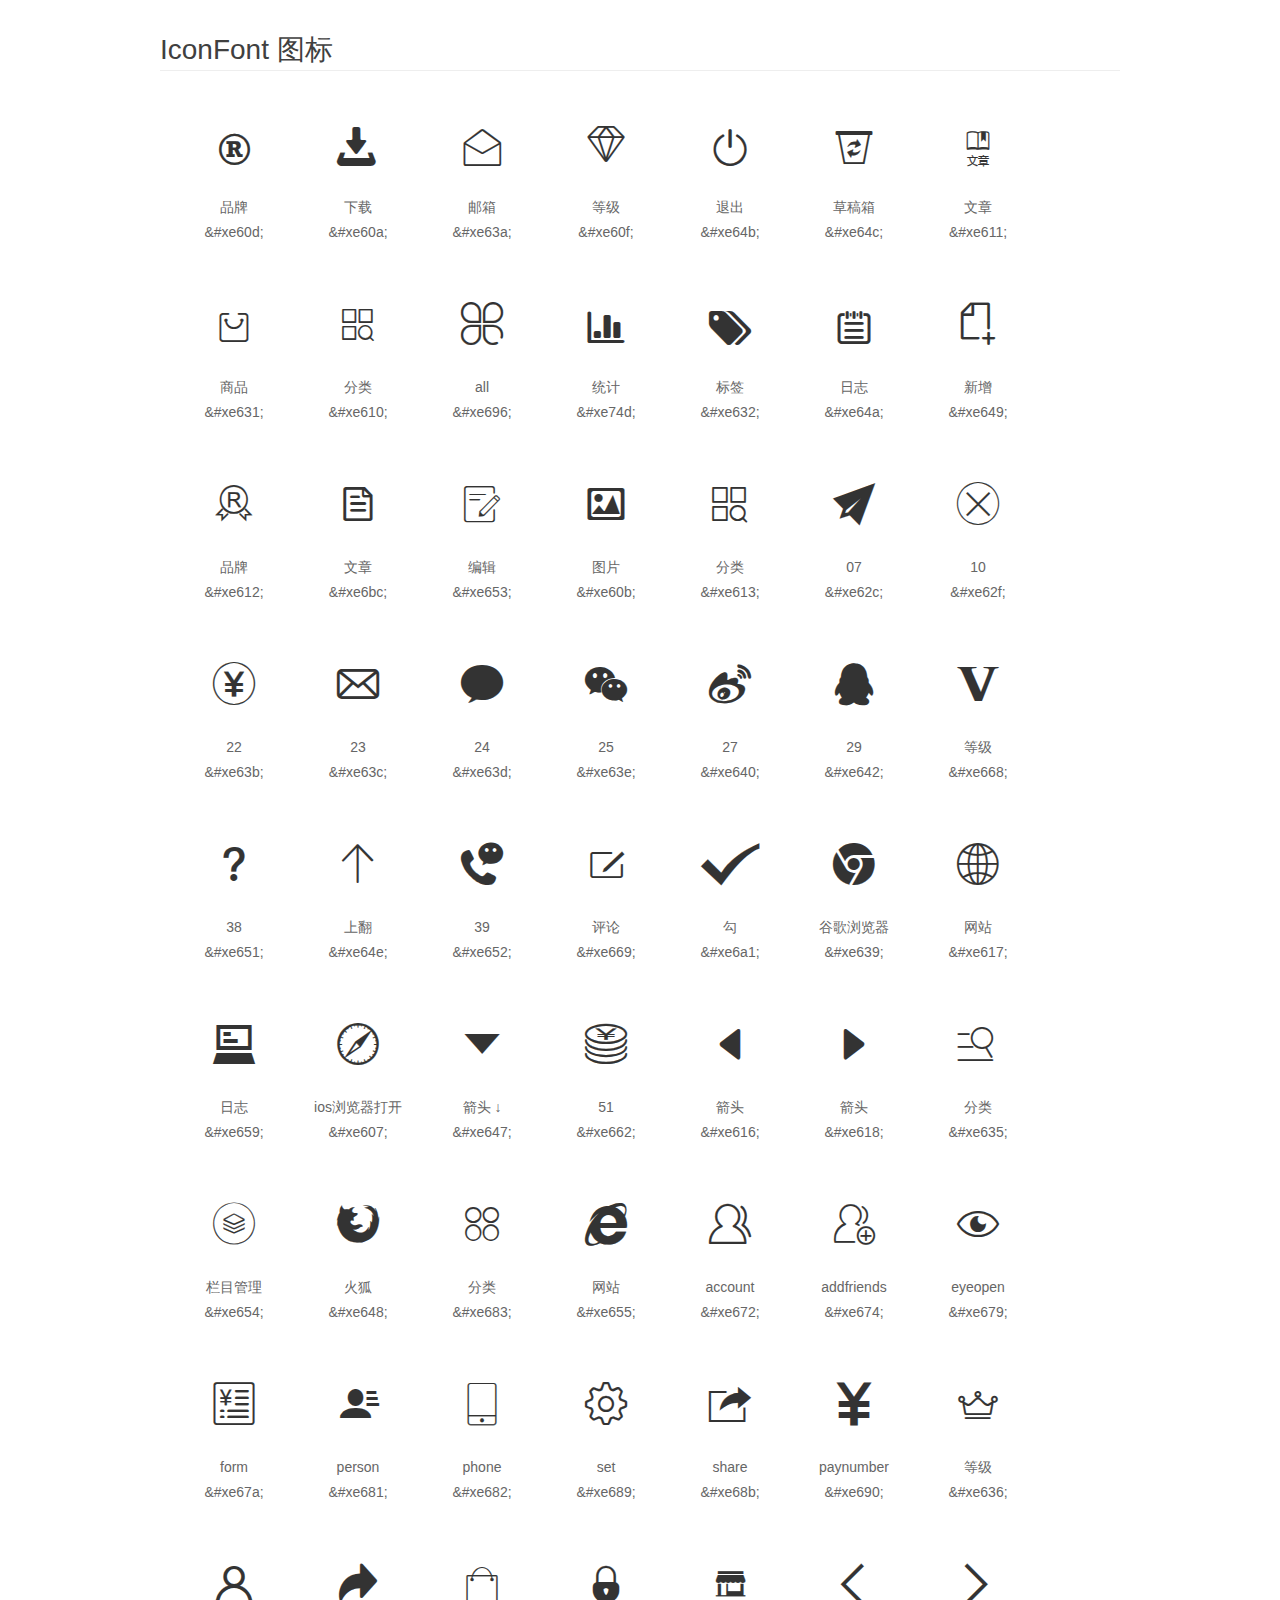
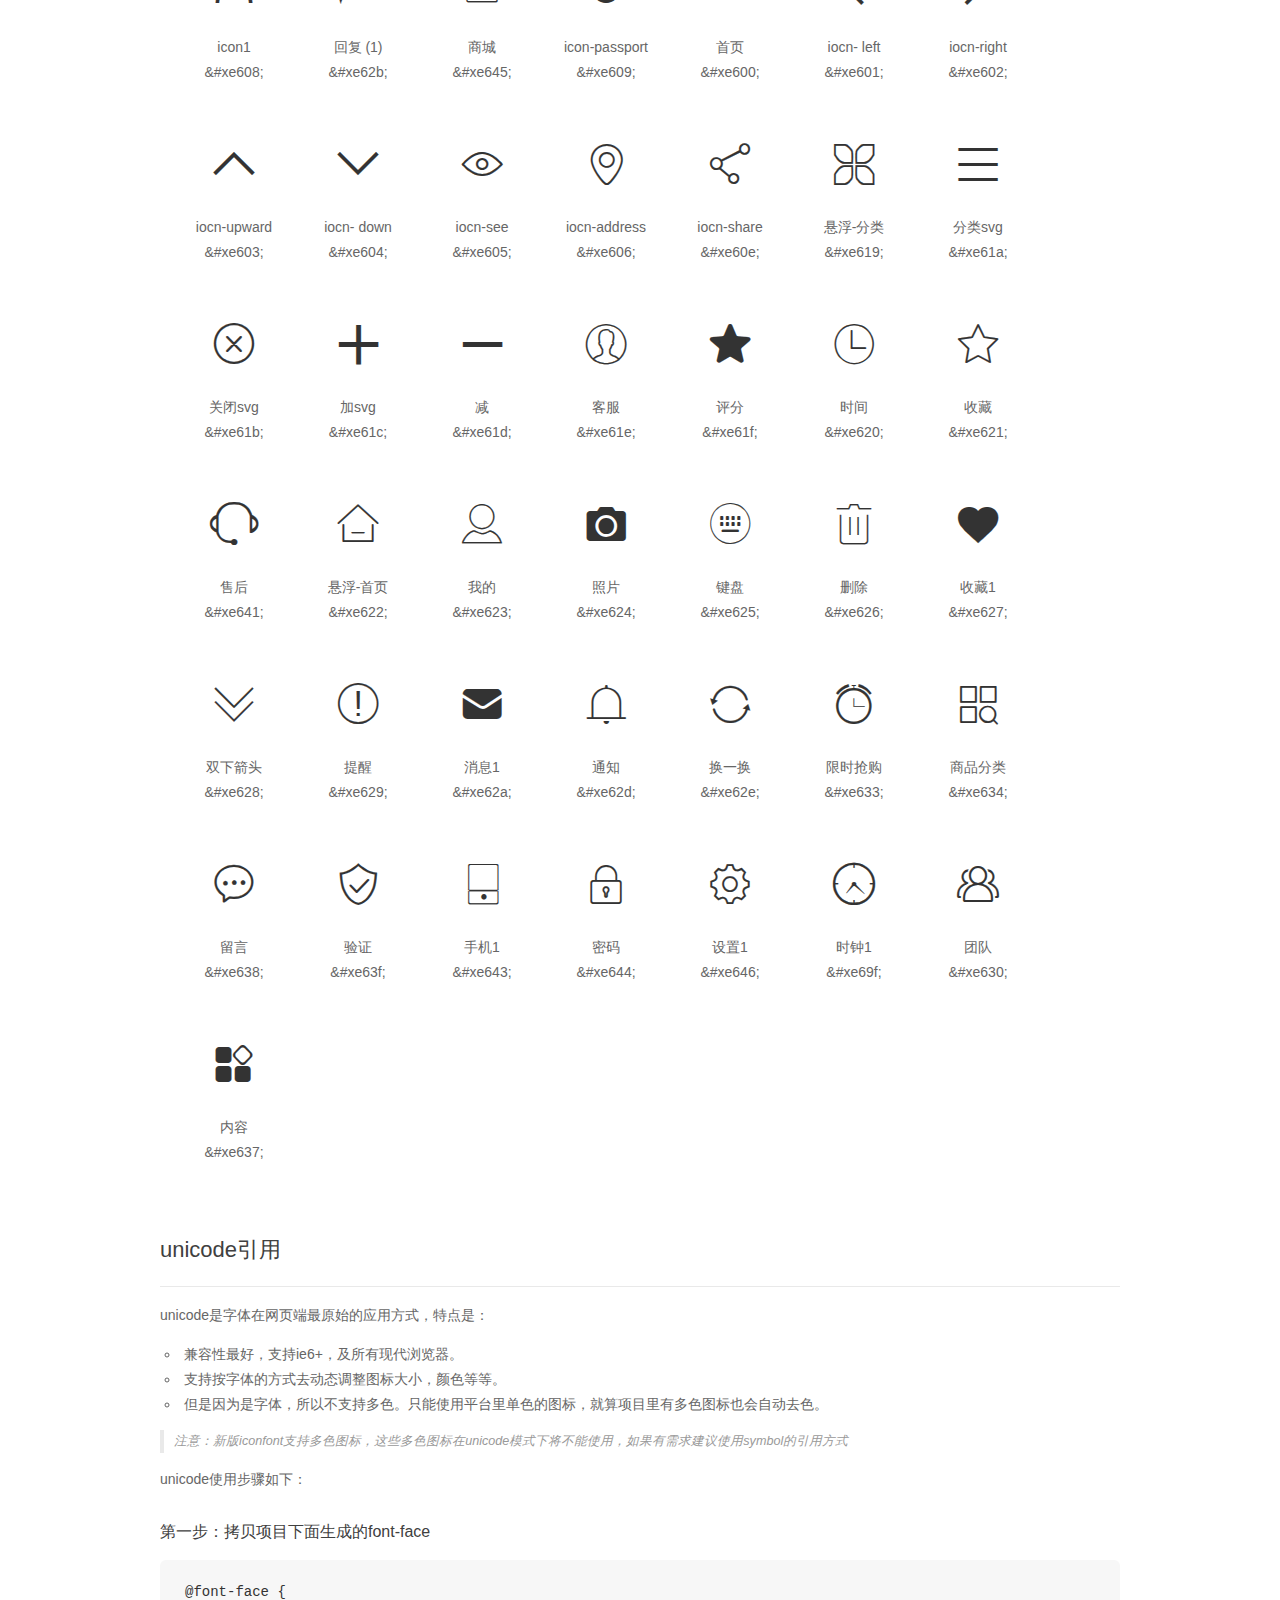
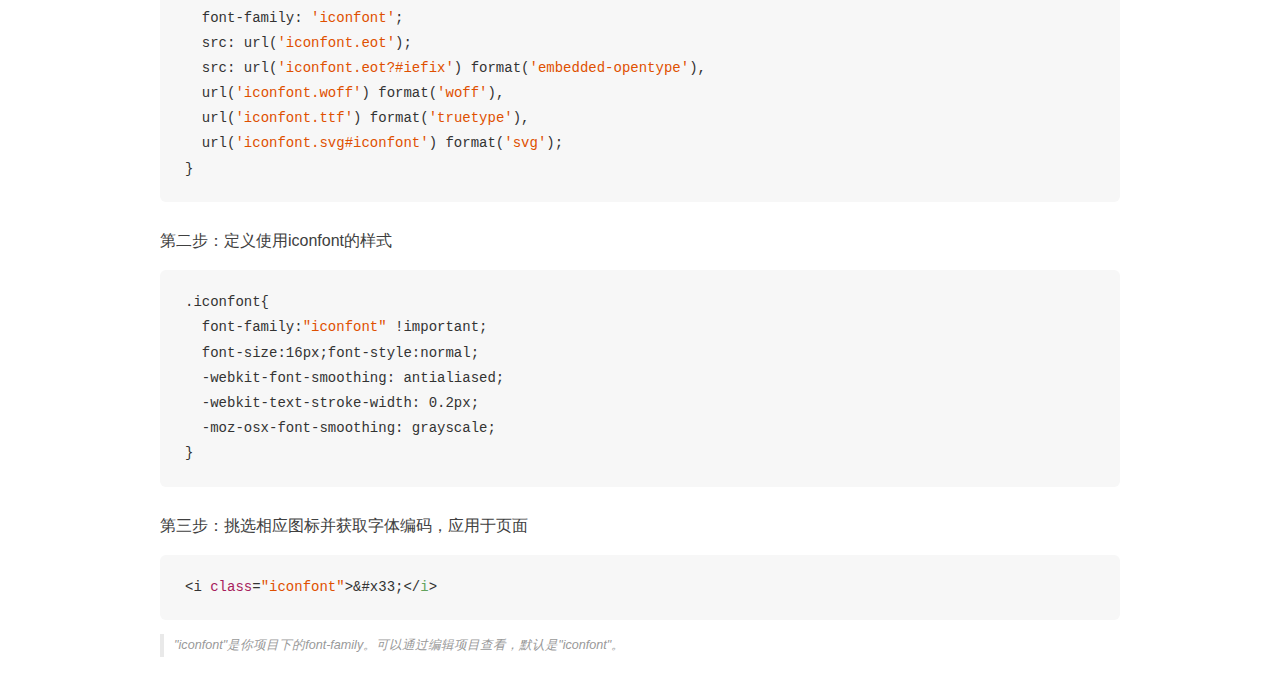
<file: sso-server/src/main/webapp/css/font/demo_unicode.html>
<!DOCTYPE html>
<html>
<head>
    <meta charset="utf-8"/>
    <title>IconFont</title>
    <link rel="stylesheet" href="demo.css">

    <style type="text/css">

        @font-face {font-family: "iconfont";
          src: url('iconfont.eot'); /* IE9*/
          src: url('iconfont.eot#iefix') format('embedded-opentype'), /* IE6-IE8 */
          url('iconfont.woff') format('woff'), /* chrome, firefox */
          url('iconfont.ttf') format('truetype'), /* chrome, firefox, opera, Safari, Android, iOS 4.2+*/
          url('iconfont.svg#iconfont') format('svg'); /* iOS 4.1- */
        }

        .iconfont {
          font-family:"iconfont" !important;
          font-size:16px;
          font-style:normal;
          -webkit-font-smoothing: antialiased;
          -webkit-text-stroke-width: 0.2px;
          -moz-osx-font-smoothing: grayscale;
        }

    </style>
</head>
<body>
    <div class="main markdown">
        <h1>IconFont 图标</h1>
        <ul class="icon_lists clear">
            
                <li>
                <i class="icon iconfont">&#xe60d;</i>
                    <div class="name">品牌</div>
                    <div class="code">&amp;#xe60d;</div>
                </li>
            
                <li>
                <i class="icon iconfont">&#xe60a;</i>
                    <div class="name">下载</div>
                    <div class="code">&amp;#xe60a;</div>
                </li>
            
                <li>
                <i class="icon iconfont">&#xe63a;</i>
                    <div class="name">邮箱</div>
                    <div class="code">&amp;#xe63a;</div>
                </li>
            
                <li>
                <i class="icon iconfont">&#xe60f;</i>
                    <div class="name">等级</div>
                    <div class="code">&amp;#xe60f;</div>
                </li>
            
                <li>
                <i class="icon iconfont">&#xe64b;</i>
                    <div class="name">退出</div>
                    <div class="code">&amp;#xe64b;</div>
                </li>
            
                <li>
                <i class="icon iconfont">&#xe64c;</i>
                    <div class="name">草稿箱</div>
                    <div class="code">&amp;#xe64c;</div>
                </li>
            
                <li>
                <i class="icon iconfont">&#xe611;</i>
                    <div class="name">文章</div>
                    <div class="code">&amp;#xe611;</div>
                </li>
            
                <li>
                <i class="icon iconfont">&#xe631;</i>
                    <div class="name">商品</div>
                    <div class="code">&amp;#xe631;</div>
                </li>
            
                <li>
                <i class="icon iconfont">&#xe610;</i>
                    <div class="name">分类</div>
                    <div class="code">&amp;#xe610;</div>
                </li>
            
                <li>
                <i class="icon iconfont">&#xe696;</i>
                    <div class="name">all</div>
                    <div class="code">&amp;#xe696;</div>
                </li>
            
                <li>
                <i class="icon iconfont">&#xe74d;</i>
                    <div class="name">统计</div>
                    <div class="code">&amp;#xe74d;</div>
                </li>
            
                <li>
                <i class="icon iconfont">&#xe632;</i>
                    <div class="name">标签</div>
                    <div class="code">&amp;#xe632;</div>
                </li>
            
                <li>
                <i class="icon iconfont">&#xe64a;</i>
                    <div class="name">日志</div>
                    <div class="code">&amp;#xe64a;</div>
                </li>
            
                <li>
                <i class="icon iconfont">&#xe649;</i>
                    <div class="name">新增</div>
                    <div class="code">&amp;#xe649;</div>
                </li>
            
                <li>
                <i class="icon iconfont">&#xe612;</i>
                    <div class="name">品牌</div>
                    <div class="code">&amp;#xe612;</div>
                </li>
            
                <li>
                <i class="icon iconfont">&#xe6bc;</i>
                    <div class="name">文章</div>
                    <div class="code">&amp;#xe6bc;</div>
                </li>
            
                <li>
                <i class="icon iconfont">&#xe653;</i>
                    <div class="name">编辑</div>
                    <div class="code">&amp;#xe653;</div>
                </li>
            
                <li>
                <i class="icon iconfont">&#xe60b;</i>
                    <div class="name">图片</div>
                    <div class="code">&amp;#xe60b;</div>
                </li>
            
                <li>
                <i class="icon iconfont">&#xe613;</i>
                    <div class="name">分类</div>
                    <div class="code">&amp;#xe613;</div>
                </li>
            
                <li>
                <i class="icon iconfont">&#xe62c;</i>
                    <div class="name">07</div>
                    <div class="code">&amp;#xe62c;</div>
                </li>
            
                <li>
                <i class="icon iconfont">&#xe62f;</i>
                    <div class="name">10</div>
                    <div class="code">&amp;#xe62f;</div>
                </li>
            
                <li>
                <i class="icon iconfont">&#xe63b;</i>
                    <div class="name">22</div>
                    <div class="code">&amp;#xe63b;</div>
                </li>
            
                <li>
                <i class="icon iconfont">&#xe63c;</i>
                    <div class="name">23</div>
                    <div class="code">&amp;#xe63c;</div>
                </li>
            
                <li>
                <i class="icon iconfont">&#xe63d;</i>
                    <div class="name">24</div>
                    <div class="code">&amp;#xe63d;</div>
                </li>
            
                <li>
                <i class="icon iconfont">&#xe63e;</i>
                    <div class="name">25</div>
                    <div class="code">&amp;#xe63e;</div>
                </li>
            
                <li>
                <i class="icon iconfont">&#xe640;</i>
                    <div class="name">27</div>
                    <div class="code">&amp;#xe640;</div>
                </li>
            
                <li>
                <i class="icon iconfont">&#xe642;</i>
                    <div class="name">29</div>
                    <div class="code">&amp;#xe642;</div>
                </li>
            
                <li>
                <i class="icon iconfont">&#xe668;</i>
                    <div class="name">等级</div>
                    <div class="code">&amp;#xe668;</div>
                </li>
            
                <li>
                <i class="icon iconfont">&#xe651;</i>
                    <div class="name">38</div>
                    <div class="code">&amp;#xe651;</div>
                </li>
            
                <li>
                <i class="icon iconfont">&#xe64e;</i>
                    <div class="name">上翻</div>
                    <div class="code">&amp;#xe64e;</div>
                </li>
            
                <li>
                <i class="icon iconfont">&#xe652;</i>
                    <div class="name">39</div>
                    <div class="code">&amp;#xe652;</div>
                </li>
            
                <li>
                <i class="icon iconfont">&#xe669;</i>
                    <div class="name">评论</div>
                    <div class="code">&amp;#xe669;</div>
                </li>
            
                <li>
                <i class="icon iconfont">&#xe6a1;</i>
                    <div class="name">勾</div>
                    <div class="code">&amp;#xe6a1;</div>
                </li>
            
                <li>
                <i class="icon iconfont">&#xe639;</i>
                    <div class="name">谷歌浏览器</div>
                    <div class="code">&amp;#xe639;</div>
                </li>
            
                <li>
                <i class="icon iconfont">&#xe617;</i>
                    <div class="name">网站</div>
                    <div class="code">&amp;#xe617;</div>
                </li>
            
                <li>
                <i class="icon iconfont">&#xe659;</i>
                    <div class="name">日志</div>
                    <div class="code">&amp;#xe659;</div>
                </li>
            
                <li>
                <i class="icon iconfont">&#xe607;</i>
                    <div class="name">ios浏览器打开</div>
                    <div class="code">&amp;#xe607;</div>
                </li>
            
                <li>
                <i class="icon iconfont">&#xe647;</i>
                    <div class="name">箭头 ↓</div>
                    <div class="code">&amp;#xe647;</div>
                </li>
            
                <li>
                <i class="icon iconfont">&#xe662;</i>
                    <div class="name">51</div>
                    <div class="code">&amp;#xe662;</div>
                </li>
            
                <li>
                <i class="icon iconfont">&#xe616;</i>
                    <div class="name">箭头</div>
                    <div class="code">&amp;#xe616;</div>
                </li>
            
                <li>
                <i class="icon iconfont">&#xe618;</i>
                    <div class="name">箭头</div>
                    <div class="code">&amp;#xe618;</div>
                </li>
            
                <li>
                <i class="icon iconfont">&#xe635;</i>
                    <div class="name">分类</div>
                    <div class="code">&amp;#xe635;</div>
                </li>
            
                <li>
                <i class="icon iconfont">&#xe654;</i>
                    <div class="name">栏目管理</div>
                    <div class="code">&amp;#xe654;</div>
                </li>
            
                <li>
                <i class="icon iconfont">&#xe648;</i>
                    <div class="name">火狐</div>
                    <div class="code">&amp;#xe648;</div>
                </li>
            
                <li>
                <i class="icon iconfont">&#xe683;</i>
                    <div class="name">分类</div>
                    <div class="code">&amp;#xe683;</div>
                </li>
            
                <li>
                <i class="icon iconfont">&#xe655;</i>
                    <div class="name">网站</div>
                    <div class="code">&amp;#xe655;</div>
                </li>
            
                <li>
                <i class="icon iconfont">&#xe672;</i>
                    <div class="name">account</div>
                    <div class="code">&amp;#xe672;</div>
                </li>
            
                <li>
                <i class="icon iconfont">&#xe674;</i>
                    <div class="name">addfriends</div>
                    <div class="code">&amp;#xe674;</div>
                </li>
            
                <li>
                <i class="icon iconfont">&#xe679;</i>
                    <div class="name">eyeopen</div>
                    <div class="code">&amp;#xe679;</div>
                </li>
            
                <li>
                <i class="icon iconfont">&#xe67a;</i>
                    <div class="name">form</div>
                    <div class="code">&amp;#xe67a;</div>
                </li>
            
                <li>
                <i class="icon iconfont">&#xe681;</i>
                    <div class="name">person</div>
                    <div class="code">&amp;#xe681;</div>
                </li>
            
                <li>
                <i class="icon iconfont">&#xe682;</i>
                    <div class="name">phone</div>
                    <div class="code">&amp;#xe682;</div>
                </li>
            
                <li>
                <i class="icon iconfont">&#xe689;</i>
                    <div class="name">set</div>
                    <div class="code">&amp;#xe689;</div>
                </li>
            
                <li>
                <i class="icon iconfont">&#xe68b;</i>
                    <div class="name">share</div>
                    <div class="code">&amp;#xe68b;</div>
                </li>
            
                <li>
                <i class="icon iconfont">&#xe690;</i>
                    <div class="name">paynumber</div>
                    <div class="code">&amp;#xe690;</div>
                </li>
            
                <li>
                <i class="icon iconfont">&#xe636;</i>
                    <div class="name">等级</div>
                    <div class="code">&amp;#xe636;</div>
                </li>
            
                <li>
                <i class="icon iconfont">&#xe608;</i>
                    <div class="name">icon1</div>
                    <div class="code">&amp;#xe608;</div>
                </li>
            
                <li>
                <i class="icon iconfont">&#xe62b;</i>
                    <div class="name">回复 (1)</div>
                    <div class="code">&amp;#xe62b;</div>
                </li>
            
                <li>
                <i class="icon iconfont">&#xe645;</i>
                    <div class="name">商城</div>
                    <div class="code">&amp;#xe645;</div>
                </li>
            
                <li>
                <i class="icon iconfont">&#xe609;</i>
                    <div class="name">icon-passport</div>
                    <div class="code">&amp;#xe609;</div>
                </li>
            
                <li>
                <i class="icon iconfont">&#xe600;</i>
                    <div class="name">首页</div>
                    <div class="code">&amp;#xe600;</div>
                </li>
            
                <li>
                <i class="icon iconfont">&#xe601;</i>
                    <div class="name"> iocn- left</div>
                    <div class="code">&amp;#xe601;</div>
                </li>
            
                <li>
                <i class="icon iconfont">&#xe602;</i>
                    <div class="name">iocn-right</div>
                    <div class="code">&amp;#xe602;</div>
                </li>
            
                <li>
                <i class="icon iconfont">&#xe603;</i>
                    <div class="name">iocn-upward</div>
                    <div class="code">&amp;#xe603;</div>
                </li>
            
                <li>
                <i class="icon iconfont">&#xe604;</i>
                    <div class="name">iocn- down</div>
                    <div class="code">&amp;#xe604;</div>
                </li>
            
                <li>
                <i class="icon iconfont">&#xe605;</i>
                    <div class="name">iocn-see</div>
                    <div class="code">&amp;#xe605;</div>
                </li>
            
                <li>
                <i class="icon iconfont">&#xe606;</i>
                    <div class="name">iocn-address</div>
                    <div class="code">&amp;#xe606;</div>
                </li>
            
                <li>
                <i class="icon iconfont">&#xe60e;</i>
                    <div class="name">iocn-share</div>
                    <div class="code">&amp;#xe60e;</div>
                </li>
            
                <li>
                <i class="icon iconfont">&#xe619;</i>
                    <div class="name">悬浮-分类</div>
                    <div class="code">&amp;#xe619;</div>
                </li>
            
                <li>
                <i class="icon iconfont">&#xe61a;</i>
                    <div class="name">分类svg</div>
                    <div class="code">&amp;#xe61a;</div>
                </li>
            
                <li>
                <i class="icon iconfont">&#xe61b;</i>
                    <div class="name">关闭svg</div>
                    <div class="code">&amp;#xe61b;</div>
                </li>
            
                <li>
                <i class="icon iconfont">&#xe61c;</i>
                    <div class="name">加svg</div>
                    <div class="code">&amp;#xe61c;</div>
                </li>
            
                <li>
                <i class="icon iconfont">&#xe61d;</i>
                    <div class="name">减</div>
                    <div class="code">&amp;#xe61d;</div>
                </li>
            
                <li>
                <i class="icon iconfont">&#xe61e;</i>
                    <div class="name">客服</div>
                    <div class="code">&amp;#xe61e;</div>
                </li>
            
                <li>
                <i class="icon iconfont">&#xe61f;</i>
                    <div class="name">评分</div>
                    <div class="code">&amp;#xe61f;</div>
                </li>
            
                <li>
                <i class="icon iconfont">&#xe620;</i>
                    <div class="name">时间</div>
                    <div class="code">&amp;#xe620;</div>
                </li>
            
                <li>
                <i class="icon iconfont">&#xe621;</i>
                    <div class="name">收藏</div>
                    <div class="code">&amp;#xe621;</div>
                </li>
            
                <li>
                <i class="icon iconfont">&#xe641;</i>
                    <div class="name">售后</div>
                    <div class="code">&amp;#xe641;</div>
                </li>
            
                <li>
                <i class="icon iconfont">&#xe622;</i>
                    <div class="name">悬浮-首页</div>
                    <div class="code">&amp;#xe622;</div>
                </li>
            
                <li>
                <i class="icon iconfont">&#xe623;</i>
                    <div class="name">我的</div>
                    <div class="code">&amp;#xe623;</div>
                </li>
            
                <li>
                <i class="icon iconfont">&#xe624;</i>
                    <div class="name">照片</div>
                    <div class="code">&amp;#xe624;</div>
                </li>
            
                <li>
                <i class="icon iconfont">&#xe625;</i>
                    <div class="name">键盘</div>
                    <div class="code">&amp;#xe625;</div>
                </li>
            
                <li>
                <i class="icon iconfont">&#xe626;</i>
                    <div class="name">删除</div>
                    <div class="code">&amp;#xe626;</div>
                </li>
            
                <li>
                <i class="icon iconfont">&#xe627;</i>
                    <div class="name">收藏1</div>
                    <div class="code">&amp;#xe627;</div>
                </li>
            
                <li>
                <i class="icon iconfont">&#xe628;</i>
                    <div class="name">双下箭头</div>
                    <div class="code">&amp;#xe628;</div>
                </li>
            
                <li>
                <i class="icon iconfont">&#xe629;</i>
                    <div class="name">提醒</div>
                    <div class="code">&amp;#xe629;</div>
                </li>
            
                <li>
                <i class="icon iconfont">&#xe62a;</i>
                    <div class="name">消息1</div>
                    <div class="code">&amp;#xe62a;</div>
                </li>
            
                <li>
                <i class="icon iconfont">&#xe62d;</i>
                    <div class="name">通知</div>
                    <div class="code">&amp;#xe62d;</div>
                </li>
            
                <li>
                <i class="icon iconfont">&#xe62e;</i>
                    <div class="name">换一换</div>
                    <div class="code">&amp;#xe62e;</div>
                </li>
            
                <li>
                <i class="icon iconfont">&#xe633;</i>
                    <div class="name">限时抢购</div>
                    <div class="code">&amp;#xe633;</div>
                </li>
            
                <li>
                <i class="icon iconfont">&#xe634;</i>
                    <div class="name">商品分类</div>
                    <div class="code">&amp;#xe634;</div>
                </li>
            
                <li>
                <i class="icon iconfont">&#xe638;</i>
                    <div class="name">留言</div>
                    <div class="code">&amp;#xe638;</div>
                </li>
            
                <li>
                <i class="icon iconfont">&#xe63f;</i>
                    <div class="name">验证</div>
                    <div class="code">&amp;#xe63f;</div>
                </li>
            
                <li>
                <i class="icon iconfont">&#xe643;</i>
                    <div class="name">手机1</div>
                    <div class="code">&amp;#xe643;</div>
                </li>
            
                <li>
                <i class="icon iconfont">&#xe644;</i>
                    <div class="name">密码</div>
                    <div class="code">&amp;#xe644;</div>
                </li>
            
                <li>
                <i class="icon iconfont">&#xe646;</i>
                    <div class="name">设置1</div>
                    <div class="code">&amp;#xe646;</div>
                </li>
            
                <li>
                <i class="icon iconfont">&#xe69f;</i>
                    <div class="name">时钟1</div>
                    <div class="code">&amp;#xe69f;</div>
                </li>
            
                <li>
                <i class="icon iconfont">&#xe630;</i>
                    <div class="name">团队</div>
                    <div class="code">&amp;#xe630;</div>
                </li>
            
                <li>
                <i class="icon iconfont">&#xe637;</i>
                    <div class="name">内容</div>
                    <div class="code">&amp;#xe637;</div>
                </li>
            
        </ul>
        <h2 id="unicode-">unicode引用</h2>
        <hr>

        <p>unicode是字体在网页端最原始的应用方式，特点是：</p>
        <ul>
        <li>兼容性最好，支持ie6+，及所有现代浏览器。</li>
        <li>支持按字体的方式去动态调整图标大小，颜色等等。</li>
        <li>但是因为是字体，所以不支持多色。只能使用平台里单色的图标，就算项目里有多色图标也会自动去色。</li>
        </ul>
        <blockquote>
        <p>注意：新版iconfont支持多色图标，这些多色图标在unicode模式下将不能使用，如果有需求建议使用symbol的引用方式</p>
        </blockquote>
        <p>unicode使用步骤如下：</p>
        <h3 id="-font-face">第一步：拷贝项目下面生成的font-face</h3>
        <pre><code class="lang-js hljs javascript">@font-face {
  font-family: <span class="hljs-string">'iconfont'</span>;
  src: url(<span class="hljs-string">'iconfont.eot'</span>);
  src: url(<span class="hljs-string">'iconfont.eot?#iefix'</span>) format(<span class="hljs-string">'embedded-opentype'</span>),
  url(<span class="hljs-string">'iconfont.woff'</span>) format(<span class="hljs-string">'woff'</span>),
  url(<span class="hljs-string">'iconfont.ttf'</span>) format(<span class="hljs-string">'truetype'</span>),
  url(<span class="hljs-string">'iconfont.svg#iconfont'</span>) format(<span class="hljs-string">'svg'</span>);
}
</code></pre>
        <h3 id="-iconfont-">第二步：定义使用iconfont的样式</h3>
        <pre><code class="lang-js hljs javascript">.iconfont{
  font-family:<span class="hljs-string">"iconfont"</span> !important;
  font-size:<span class="hljs-number">16</span>px;font-style:normal;
  -webkit-font-smoothing: antialiased;
  -webkit-text-stroke-width: <span class="hljs-number">0.2</span>px;
  -moz-osx-font-smoothing: grayscale;
}
</code></pre>
        <h3 id="-">第三步：挑选相应图标并获取字体编码，应用于页面</h3>
        <pre><code class="lang-js hljs javascript">&lt;i <span class="hljs-class"><span class="hljs-keyword">class</span></span>=<span class="hljs-string">"iconfont"</span>&gt;&amp;#x33;<span class="xml"><span class="hljs-tag">&lt;/<span class="hljs-name">i</span>&gt;</span></span></code></pre>

        <blockquote>
        <p>"iconfont"是你项目下的font-family。可以通过编辑项目查看，默认是"iconfont"。</p>
        </blockquote>
    </div>


</body>
</html>
</file>
<file: sso-server/src/main/webapp/css/font/iconfont.css>
@font-face {font-family: "iconfont";
  src: url('iconfont.eot?t=1500955110599'); /* IE9*/
  src: url('iconfont.eot?t=1500955110599#iefix') format('embedded-opentype'), /* IE6-IE8 */
  url('iconfont.woff?t=1500955110599') format('woff'), /* chrome, firefox */
  url('iconfont.ttf?t=1500955110599') format('truetype'), /* chrome, firefox, opera, Safari, Android, iOS 4.2+*/
  url('iconfont.svg?t=1500955110599#iconfont') format('svg'); /* iOS 4.1- */
}

.iconfont {
  font-family:"iconfont" !important;
  font-size:16px;
  font-style:normal;
  -webkit-font-smoothing: antialiased;
  -moz-osx-font-smoothing: grayscale;
}

.icon-pinpai:before { content: "\e60d"; }

.icon-xiazai:before { content: "\e60a"; }

.icon-youxiang:before { content: "\e63a"; }

.icon-dengji:before { content: "\e60f"; }

.icon-ttpodicon:before { content: "\e64b"; }

.icon-iconziti43:before { content: "\e64c"; }

.icon-wenzhang:before { content: "\e611"; }

.icon-shangpin:before { content: "\e631"; }

.icon-fenlei:before { content: "\e610"; }

.icon-all:before { content: "\e696"; }

.icon-tongji:before { content: "\e74d"; }

.icon-biaoqian:before { content: "\e632"; }

.icon-rizhi:before { content: "\e64a"; }

.icon-xinzeng:before { content: "\e649"; }

.icon-pinpai1:before { content: "\e612"; }

.icon-wenzhang1:before { content: "\e6bc"; }

.icon-bianji:before { content: "\e653"; }

.icon-tupian:before { content: "\e60b"; }

.icon-fenlei-copy:before { content: "\e613"; }

.icon-07:before { content: "\e62c"; }

.icon-10:before { content: "\e62f"; }

.icon-22:before { content: "\e63b"; }

.icon-23:before { content: "\e63c"; }

.icon-24:before { content: "\e63d"; }

.icon-25:before { content: "\e63e"; }

.icon-27:before { content: "\e640"; }

.icon-29:before { content: "\e642"; }

.icon-dengji1:before { content: "\e668"; }

.icon-38:before { content: "\e651"; }

.icon-shangfan:before { content: "\e64e"; }

.icon-39:before { content: "\e652"; }

.icon-pinglun:before { content: "\e669"; }

.icon-gou:before { content: "\e6a1"; }

.icon-gugeliulanqi:before { content: "\e639"; }

.icon-vip-www:before { content: "\e617"; }

.icon-daily:before { content: "\e659"; }

.icon-browser:before { content: "\e607"; }

.icon-jiantouxia:before { content: "\e647"; }

.icon-51:before { content: "\e662"; }

.icon-arrow-left-copy:before { content: "\e616"; }

.icon-arrow-left-copy1:before { content: "\e618"; }

.icon-fenlei1:before { content: "\e635"; }

.icon-lanmuguanli:before { content: "\e654"; }

.icon-firefox:before { content: "\e648"; }

.icon-fenlei2:before { content: "\e683"; }

.icon-wangzhan:before { content: "\e655"; }

.icon-account:before { content: "\e672"; }

.icon-addfriends:before { content: "\e674"; }

.icon-eyeopen:before { content: "\e679"; }

.icon-form:before { content: "\e67a"; }

.icon-person:before { content: "\e681"; }

.icon-phone:before { content: "\e682"; }

.icon-set:before { content: "\e689"; }

.icon-share:before { content: "\e68b"; }

.icon-paynumber:before { content: "\e690"; }

.icon-dengji-copy-copy:before { content: "\e636"; }

.icon-icon1:before { content: "\e608"; }

.icon-huifu1:before { content: "\e62b"; }

.icon-shangcheng:before { content: "\e645"; }

.icon-iconpassport:before { content: "\e609"; }

.icon-weibiaoti1:before { content: "\e600"; }

.icon-zuosvg:before { content: "\e601"; }

.icon-yousvg:before { content: "\e602"; }

.icon-shangsvg:before { content: "\e603"; }

.icon-xiasvg:before { content: "\e604"; }

.icon-chakansvg:before { content: "\e605"; }

.icon-dizhisvg:before { content: "\e606"; }

.icon-fenxiangsvg:before { content: "\e60e"; }

.icon-xuanfufenleisvg:before { content: "\e619"; }

.icon-fenleisvg:before { content: "\e61a"; }

.icon-guanbisvg:before { content: "\e61b"; }

.icon-jiasvg:before { content: "\e61c"; }

.icon-jiansvg:before { content: "\e61d"; }

.icon-kefu:before { content: "\e61e"; }

.icon-pingfen:before { content: "\e61f"; }

.icon-shijian:before { content: "\e620"; }

.icon-shoucang:before { content: "\e621"; }

.icon-shouhou:before { content: "\e641"; }

.icon-xuanfushouye:before { content: "\e622"; }

.icon-wode:before { content: "\e623"; }

.icon-zhaopian:before { content: "\e624"; }

.icon-jianpan:before { content: "\e625"; }

.icon-shanchu:before { content: "\e626"; }

.icon-shoucang1:before { content: "\e627"; }

.icon-shuangxiajiantou:before { content: "\e628"; }

.icon-tixing:before { content: "\e629"; }

.icon-xiaoxi1:before { content: "\e62a"; }

.icon-tongzhi:before { content: "\e62d"; }

.icon-huanyihuan:before { content: "\e62e"; }

.icon-xianshiqianggou:before { content: "\e633"; }

.icon-shangpinfenlei:before { content: "\e634"; }

.icon-liuyan:before { content: "\e638"; }

.icon-yanzheng:before { content: "\e63f"; }

.icon-shouji1:before { content: "\e643"; }

.icon-mima:before { content: "\e644"; }

.icon-shezhi1:before { content: "\e646"; }

.icon-shizhong1:before { content: "\e69f"; }

.icon-tuandui:before { content: "\e630"; }

.icon-neirong:before { content: "\e637"; }
</file>
<file: sso-server/src/main/webapp/css/font/demo.css>
*{margin: 0;padding: 0;list-style: none;}
/*
KISSY CSS Reset
理念：1. reset 的目的不是清除浏览器的默认样式，这仅是部分工作。清除和重置是紧密不可分的。
2. reset 的目的不是让默认样式在所有浏览器下一致，而是减少默认样式有可能带来的问题。
3. reset 期望提供一套普适通用的基础样式。但没有银弹，推荐根据具体需求，裁剪和修改后再使用。
特色：1. 适应中文；2. 基于最新主流浏览器。
维护：玉伯<lifesinger@gmail.com>, 正淳<ragecarrier@gmail.com>
 */

/** 清除内外边距 **/
body, h1, h2, h3, h4, h5, h6, hr, p, blockquote, /* structural elements 结构元素 */
dl, dt, dd, ul, ol, li, /* list elements 列表元素 */
pre, /* text formatting elements 文本格式元素 */
form, fieldset, legend, button, input, textarea, /* form elements 表单元素 */
th, td /* table elements 表格元素 */ {
  margin: 0;
  padding: 0;
}

/** 设置默认字体 **/
body,
button, input, select, textarea /* for ie */ {
  font: 12px/1.5 tahoma, arial, \5b8b\4f53, sans-serif;
}
h1, h2, h3, h4, h5, h6 { font-size: 100%; }
address, cite, dfn, em, var { font-style: normal; } /* 将斜体扶正 */
code, kbd, pre, samp { font-family: courier new, courier, monospace; } /* 统一等宽字体 */
small { font-size: 12px; } /* 小于 12px 的中文很难阅读，让 small 正常化 */

/** 重置列表元素 **/
ul, ol { list-style: none; }

/** 重置文本格式元素 **/
a { text-decoration: none; }
a:hover { text-decoration: underline; }


/** 重置表单元素 **/
legend { color: #000; } /* for ie6 */
fieldset, img { border: 0; } /* img 搭车：让链接里的 img 无边框 */
button, input, select, textarea { font-size: 100%; } /* 使得表单元素在 ie 下能继承字体大小 */
/* 注：optgroup 无法扶正 */

/** 重置表格元素 **/
table { border-collapse: collapse; border-spacing: 0; }

/* 清除浮动 */
.ks-clear:after, .clear:after {
  content: '\20';
  display: block;
  height: 0;
  clear: both;
}
.ks-clear, .clear {
  *zoom: 1;
}

.main {
  padding: 30px 100px;
width: 960px;
margin: 0 auto;
}
.main h1{font-size:36px; color:#333; text-align:left;margin-bottom:30px; border-bottom: 1px solid #eee;}

.helps{margin-top:40px;}
.helps pre{
  padding:20px;
  margin:10px 0;
  border:solid 1px #e7e1cd;
  background-color: #fffdef;
  overflow: auto;
}

.icon_lists{
  width: 100% !important;

}

.icon_lists li{
  float:left;
  width: 100px;
  height:180px;
  text-align: center;
  list-style: none !important;
}
.icon_lists .icon{
  font-size: 42px;
  line-height: 100px;
  margin: 10px 0;
  color:#333;
  -webkit-transition: font-size 0.25s ease-out 0s;
  -moz-transition: font-size 0.25s ease-out 0s;
  transition: font-size 0.25s ease-out 0s;

}
.icon_lists .icon:hover{
  font-size: 100px;
}



.markdown {
  color: #666;
  font-size: 14px;
  line-height: 1.8;
}

.highlight {
  line-height: 1.5;
}

.markdown img {
  vertical-align: middle;
  max-width: 100%;
}

.markdown h1 {
  color: #404040;
  font-weight: 500;
  line-height: 40px;
  margin-bottom: 24px;
}

.markdown h2,
.markdown h3,
.markdown h4,
.markdown h5,
.markdown h6 {
  color: #404040;
  margin: 1.6em 0 0.6em 0;
  font-weight: 500;
  clear: both;
}

.markdown h1 {
  font-size: 28px;
}

.markdown h2 {
  font-size: 22px;
}

.markdown h3 {
  font-size: 16px;
}

.markdown h4 {
  font-size: 14px;
}

.markdown h5 {
  font-size: 12px;
}

.markdown h6 {
  font-size: 12px;
}

.markdown hr {
  height: 1px;
  border: 0;
  background: #e9e9e9;
  margin: 16px 0;
  clear: both;
}

.markdown p,
.markdown pre {
  margin: 1em 0;
}

.markdown > p,
.markdown > blockquote,
.markdown > .highlight,
.markdown > ol,
.markdown > ul {
  width: 80%;
}

.markdown ul > li {
  list-style: circle;
}

.markdown > ul li,
.markdown blockquote ul > li {
  margin-left: 20px;
  padding-left: 4px;
}

.markdown > ul li p,
.markdown > ol li p {
  margin: 0.6em 0;
}

.markdown ol > li {
  list-style: decimal;
}

.markdown > ol li,
.markdown blockquote ol > li {
  margin-left: 20px;
  padding-left: 4px;
}

.markdown code {
  margin: 0 3px;
  padding: 0 5px;
  background: #eee;
  border-radius: 3px;
}

.markdown pre {
  border-radius: 6px;
  background: #f7f7f7;
  padding: 20px;
}

.markdown pre code {
  border: none;
  background: #f7f7f7;
  margin: 0;
}

.markdown strong,
.markdown b {
  font-weight: 600;
}

.markdown > table {
  border-collapse: collapse;
  border-spacing: 0px;
  empty-cells: show;
  border: 1px solid #e9e9e9;
  width: 95%;
  margin-bottom: 24px;
}

.markdown > table th {
  white-space: nowrap;
  color: #333;
  font-weight: 600;

}

.markdown > table th,
.markdown > table td {
  border: 1px solid #e9e9e9;
  padding: 8px 16px;
  text-align: left;
}

.markdown > table th {
  background: #F7F7F7;
}

.markdown blockquote {
  font-size: 90%;
  color: #999;
  border-left: 4px solid #e9e9e9;
  padding-left: 0.8em;
  margin: 1em 0;
  font-style: italic;
}

.markdown blockquote p {
  margin: 0;
}

.markdown .anchor {
  opacity: 0;
  transition: opacity 0.3s ease;
  margin-left: 8px;
}

.markdown .waiting {
  color: #ccc;
}

.markdown h1:hover .anchor,
.markdown h2:hover .anchor,
.markdown h3:hover .anchor,
.markdown h4:hover .anchor,
.markdown h5:hover .anchor,
.markdown h6:hover .anchor {
  opacity: 1;
  display: inline-block;
}

.markdown > br,
.markdown > p > br {
  clear: both;
}


.hljs {
  display: block;
  background: white;
  padding: 0.5em;
  color: #333333;
  overflow-x: auto;
}

.hljs-comment,
.hljs-meta {
  color: #969896;
}

.hljs-string,
.hljs-variable,
.hljs-template-variable,
.hljs-strong,
.hljs-emphasis,
.hljs-quote {
  color: #df5000;
}

.hljs-keyword,
.hljs-selector-tag,
.hljs-type {
  color: #a71d5d;
}

.hljs-literal,
.hljs-symbol,
.hljs-bullet,
.hljs-attribute {
  color: #0086b3;
}

.hljs-section,
.hljs-name {
  color: #63a35c;
}

.hljs-tag {
  color: #333333;
}

.hljs-title,
.hljs-attr,
.hljs-selector-id,
.hljs-selector-class,
.hljs-selector-attr,
.hljs-selector-pseudo {
  color: #795da3;
}

.hljs-addition {
  color: #55a532;
  background-color: #eaffea;
}

.hljs-deletion {
  color: #bd2c00;
  background-color: #ffecec;
}

.hljs-link {
  text-decoration: underline;
}

pre{
  background: #fff;
}
</file>
